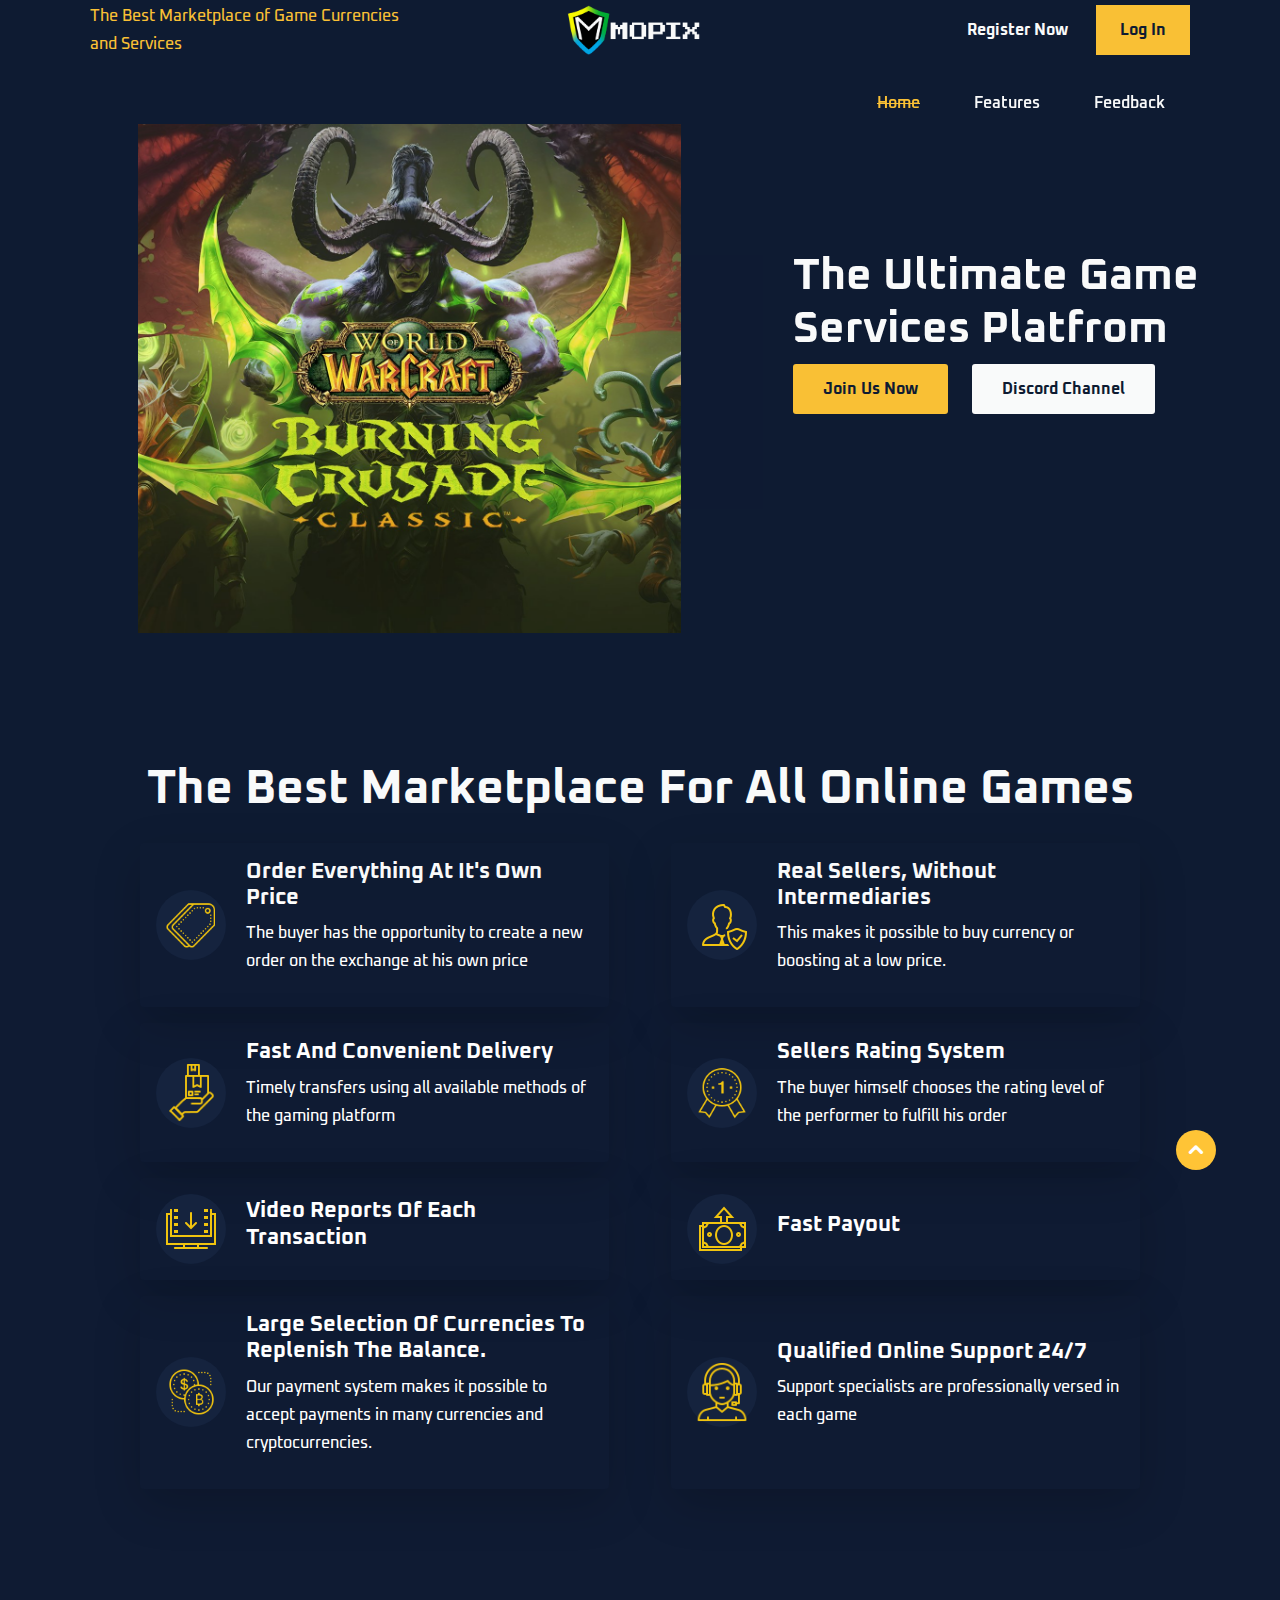
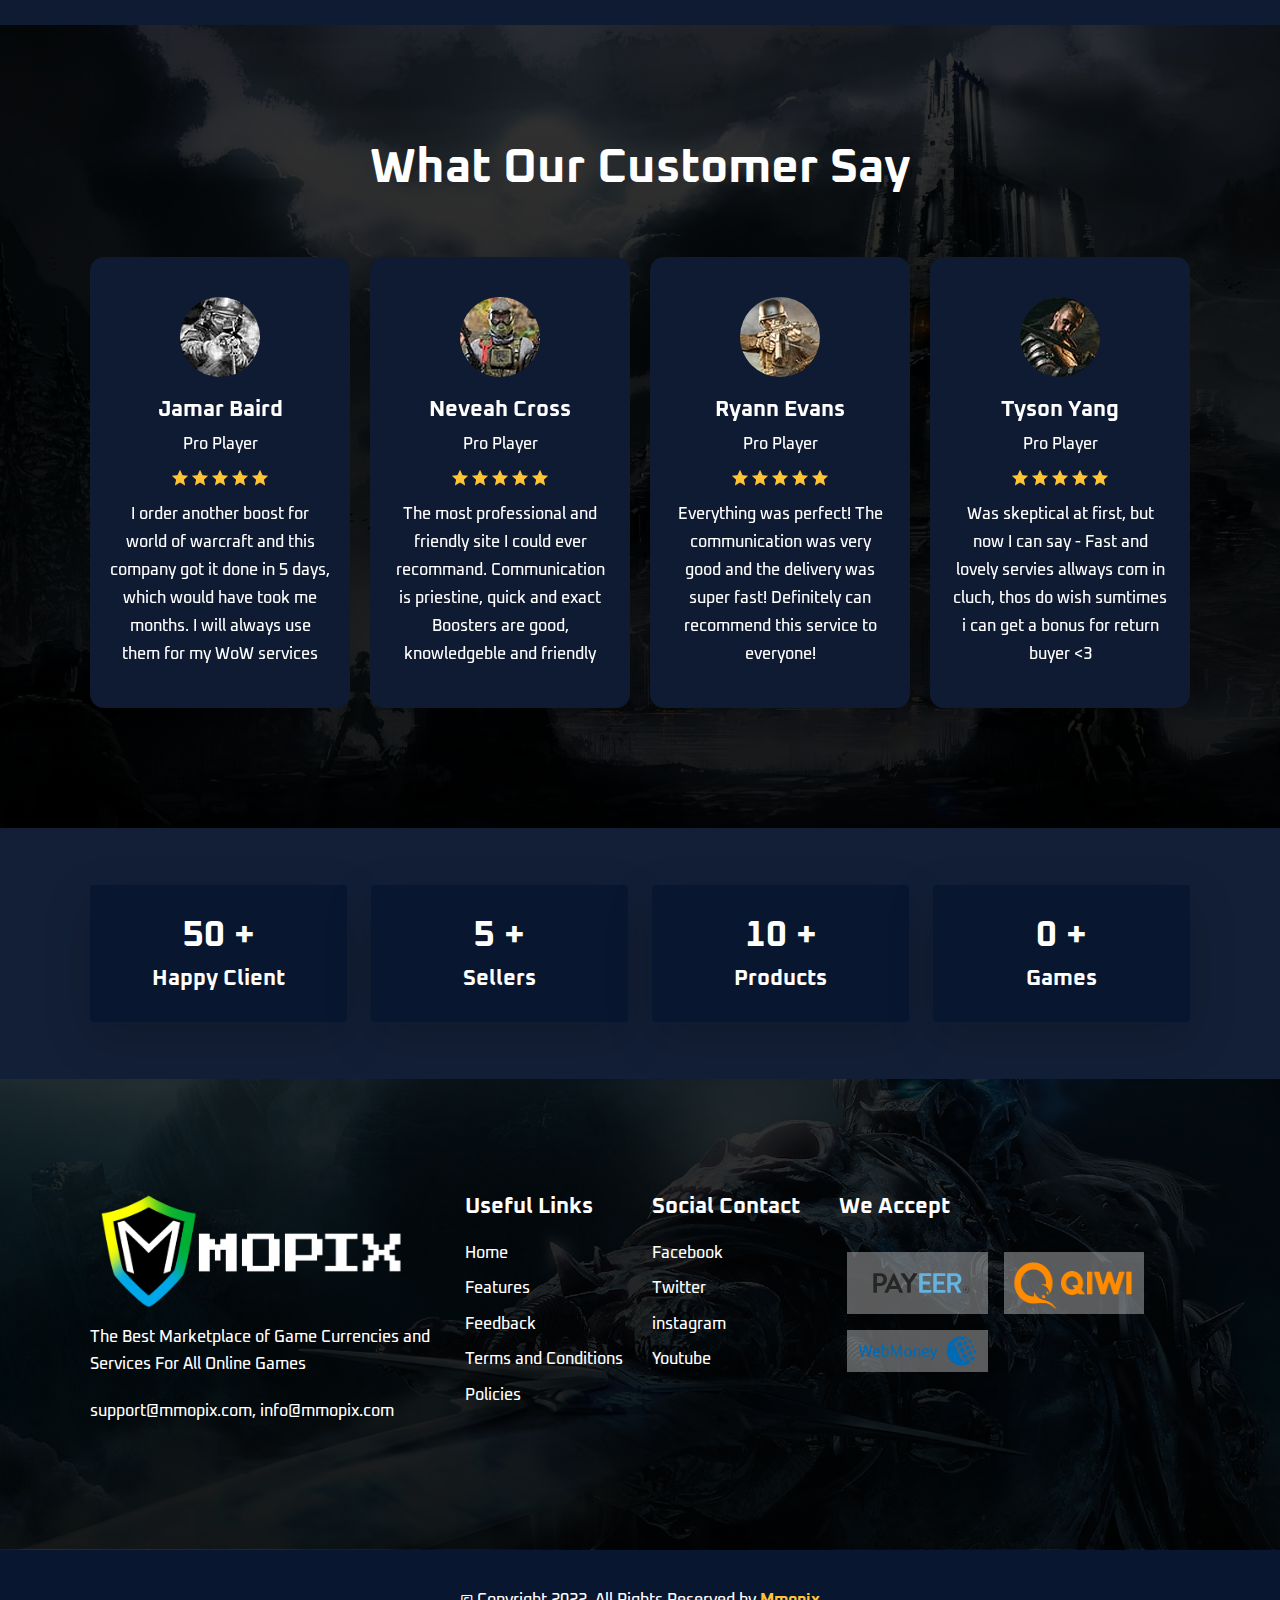
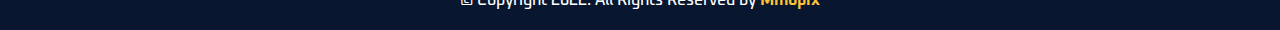
<file: index.html>
<!doctype html>
<html class="no-js" lang="en">

<head>
	<meta charset="utf-8">
	<title>Mmopix - Exchange of game currency and services</title>
	<meta name="viewport" content="width=device-width, initial-scale=1">

	<link rel="apple-touch-icon" sizes="180x180" href="apple-touch-icon.png">
	<link rel="icon" type="image/png" sizes="32x32" href="favicon-32x32.png">
	<link rel="icon" type="image/png" sizes="16x16" href="favicon-16x16.png">
	<!-- Place favicon.ico in the root directory -->

	<!-- All stylesheet and icons css  -->
	<link rel="stylesheet" href="assets/css/bootstrap.min.css">
	<link rel="stylesheet" href="assets/css/animate.css">
	<link rel="stylesheet" href="assets/css/icofont.min.css">
	<link rel="stylesheet" href="assets/css/swiper.min.css">
	<link rel="stylesheet" href="assets/css/lightcase.css">
	<link rel="stylesheet" href="assets/css/style.css">

</head>

<body>
	<!-- preloader start here -->
    <div class="preloader">
        <div class="preloader-inner">
            <div class="preloader-icon">
                <span></span>
                <span></span>
            </div>
        </div>
    </div>
    <div class="overlay"></div>
	<!-- preloader ending here -->

	<!-- scrollToTop start here -->
    <a href="/" class="scrollToTop"><i class="icofont-rounded-up"></i></a>
    <!-- scrollToTop ending here -->

    <!-- ================> header section start here <================== -->
    <header class="header header--positioned" id="navbar">
		<div class="header__top">
			<div class="container">
				<div class="header__top-area">
					<div class="header__top-left w-30">
						<p>The Best Marketplace of Game Currencies and Services</p>
					</div>
					<div class="w-40 d-flex align-items-center justify-content-center" style="height: 60px;">
						<a href="/" class="block"><img src="assets/images/logo/logo.png" style="height: 50px;" alt="logo"></a>
					</div>
					<div class="header__top-right text-end w-30">
						<a href="#" class="default-btn">Register Now</a>
						<a href="#" class="default-btn">Log in</a>
					</div>
				</div>
			</div>
		</div>
		<div class="header__bottom" id="home">
			<div class="container">
				<nav class="navbar navbar-expand-lg">
					<a class="navbar-brand" href="/"><img src="assets/images/logo/logo.png" style="height: 60px;" alt="logo"></a>
					<button class="navbar-toggler collapsed" type="button" data-bs-toggle="collapse"
						data-bs-target="#navbarNavAltMarkup" aria-controls="navbarNavAltMarkup" aria-expanded="false"
						aria-label="Toggle navigation">
						<span class="navbar-toggler--icon"></span>
					</button>
					<div class="collapse navbar-collapse justify-content-end" id="navbarNavAltMarkup">
						<div class="navbar-nav mainmenu">
							<ul>
								<li class="active"><a href="/">Home</a></li>
								<!-- <li><a href="#services">Services</a></li> -->
								<li><a href="#features">Features</a></li>
								<li><a href="#testimonials">Feedback</a></li>
								<!-- <li><a href="#contact">Contact</a></li> -->
							</ul>
						</div>
					</div>
				</nav>
			</div>
		</div>
    </header>
    <!-- ================> header section end here <================== -->


    <!-- ================> Banner section start here <================== -->
	<div class="banner__slider overflow-hidden">
		<div class="swiper-wrapper">
			<div class="swiper-slide">
				<div class="only-desktop">
					<div class="container">
						<div class="row flex-nowrap">
							<div class="col-md-7 d-flex justify-content-center align-items-center" style="padding-top: 60px;">
								<div class="bg_img h-80 w-80" style="background: url(assets/images/banner/bg.jpeg); background-size: cover !important;background-position: center !important;"></div>
							</div>
							<div class="col-md-5">
								<div class="banner">
									<div class="container">
										<div class="banner__content d-flex flex-column justify-content-center align-items-start">
											<h2>The Ultimate Game Services Platfrom</h2>
											<div class="btn-group">
												<a href="#" class="default-btn me-4">Join us Now</a>
												<a href="https://discord.gg/Kq4Xmc5Q" target="_blank" class="default-btn style-2">Discord channel</a>
											</div>
										</div>
									</div>
								</div>
							</div>
						</div>
					</div>
				</div>
				<div class="only-mobile">
					<div class="banner bg_img" style="background-image: url(assets/images/banner/bg.jpeg)">
						<div class="row">
							<div class="col-12 px-0">
								<div class="banner__content">
									<div class="btn-group">
										<a href="#" class="default-btn">Join us Now</a>
										<a href="https://discord.gg/Kq4Xmc5Q" target="_blank" class="default-btn style-2">Discord channel</a>
									</div>
								</div>
							</div>
						</div>
					</div>
				</div>
			</div>
			
			<div class="swiper-slide">
				<div class="only-desktop">
					<div class="container">
						<div class="row flex-nowrap">
							<div class="col-md-7 d-flex justify-content-center align-items-center" style="padding-top: 60px;">
								<div class="bg_img h-80 w-80" style="background: url(assets/images/banner/bg-2.jpg); background-size: cover !important;background-position: center !important;"></div>
							</div>
							<div class="col-md-5">
								<div class="banner">
									<div class="container">
										<div class="banner__content d-flex flex-column justify-content-center align-items-start">
											<h2>The Ultimate Game Services Platfrom</h2>
											<div class="btn-group">
												<a href="#" class="default-btn me-4">Join us Now</a>
												<a href="https://discord.gg/Kq4Xmc5Q" target="_blank" class="default-btn style-2">Discord channel</a>
											</div>
										</div>
									</div>
								</div>
							</div>
						</div>
					</div>
				</div>
				<div class="only-mobile">
					<div class="banner bg_img" style="background-image: url(assets/images/banner/bg-ff2.jpg)">
						<div class="row">
							<div class="col-sm-8 px-0">
								<div class="banner__content">
									<div class="btn-group">
										<a href="#" class="default-btn">Join us Now</a>
										<a href="https://discord.gg/Kq4Xmc5Q" target="_blank" class="default-btn style-2">Discord channel</a>
									</div>
								</div>
							</div>
						</div>
					</div>
				</div>
			</div>
			<div class="swiper-slide">
				<div class="only-desktop">
					<div class="container">
						<div class="row flex-nowrap">
							<div class="col-md-7 d-flex justify-content-center align-items-center" style="padding-top: 60px;">
								<div class="bg_img h-80 w-80" style="background: url(assets/images/banner/bg-ff2.jpg); background-size: cover !important;background-position: center !important;"></div>
							</div>
							<div class="col-md-5">
								<div class="banner">
									<div class="container">
										<div class="banner__content d-flex flex-column justify-content-center align-items-start">
											<h2>The Ultimate Game Services Platfrom</h2>
											<div class="btn-group">
												<a href="#" class="default-btn me-4">Join us Now</a>
												<a href="https://discord.gg/Kq4Xmc5Q" target="_blank" class="default-btn style-2">Discord channel</a>
											</div>
										</div>
									</div>
								</div>
							</div>
						</div>
					</div>
				</div>
				<div class="only-mobile">
					<div class="banner bg_img" style="background-image: url(assets/images/banner/bg-ff2.jpg)">
						<div class="container">
							<div class="row align-items-end justify-content-center">
								<div class="col-10">
									<div class="banner__content">
										<div class="btn-group">
											<a href="#" class="default-btn">Join us Now</a>
											<a href="https://discord.gg/Kq4Xmc5Q" target="_blank" class="default-btn style-2">Discord channel</a>
										</div>
									</div>
								</div>
							</div>
						</div>
					</div>
				</div>
			</div>
			<div class="swiper-slide">
				<div class="only-desktop">
					<div class="container">
						<div class="row flex-nowrap">
							<div class="col-md-7 d-flex justify-content-center align-items-center" style="padding-top: 60px;">
								<div class="bg_img h-80 w-80" style="background: url(assets/images/banner/bg-3.jpg); background-size: cover !important;background-position: center !important;"></div>
							</div>
							<div class="col-md-5">
								<div class="banner">
									<div class="container">
										<div class="banner__content d-flex flex-column justify-content-center align-items-start">
											<h2>The Ultimate Game Services Platfrom</h2>
											<div class="btn-group">
												<a href="#" class="default-btn me-4">Join us Now</a>
												<a href="https://discord.gg/Kq4Xmc5Q" target="_blank" class="default-btn style-2">Discord channel</a>
											</div>
										</div>
									</div>
								</div>
							</div>
						</div>
					</div>
				</div>
				<div class="only-mobile">
					<div class="banner bg_img" style="background-image: url(assets/images/banner/bg-3.jpg)">
						<div class="container">
							<div class="row align-items-end justify-content-center">
								<div class="col-10">
									<div class="banner__content">
										<div class="btn-group">
											<a href="#" class="default-btn">Join us Now</a>
											<a href="https://discord.gg/Kq4Xmc5Q" target="_blank" class="default-btn style-2">Discord channel</a>
										</div>
									</div>
								</div>
							</div>
						</div>
					</div>
				</div>
			</div>
			<div class="swiper-slide">
				<div class="only-desktop">
					<div class="container">
						<div class="row flex-nowrap">
							<div class="col-md-7 d-flex justify-content-center align-items-center" style="padding-top: 60px;">
								<div class="bg_img h-80 w-80" style="background: url(assets/images/banner/bg-4.jpg); background-size: cover !important;background-position: center !important;"></div>
							</div>
							<div class="col-md-5">
								<div class="banner">
									<div class="container">
										<div class="banner__content d-flex flex-column justify-content-center align-items-start">
											<h2>The Ultimate Game Services Platfrom</h2>
											<div class="btn-group">
												<a href="#" class="default-btn me-4">Join us Now</a>
												<a href="https://discord.gg/Kq4Xmc5Q" target="_blank" class="default-btn style-2">Discord channel</a>
											</div>
										</div>
									</div>
								</div>
							</div>
						</div>
					</div>
				</div>
				<div class="only-mobile">
					<div class="banner bg_img" style="background-image: url(assets/images/banner/bg-4.jpg)">
						<div class="container">
							<div class="row align-items-end justify-content-center">
								<div class="col-10">
									<div class="banner__content">
										<div class="btn-group">
											<a href="#" class="default-btn">Join us Now</a>
											<a href="https://discord.gg/Kq4Xmc5Q" target="_blank" class="default-btn style-2">Discord channel</a>
										</div>
									</div>
								</div>
							</div>
						</div>
					</div>
				</div>
			</div>
		</div>
	</div>
    <!-- ================> Banner section end here <================== -->

	<!-- ================> Feature section start here <================== -->
		<div id="features" class="feature padding-bottom overflow-hidden" style="padding-top: 4rem">
			<div class="container">
				<div class="row flex-row-reverse justify-content-center align-items-center g-5">
					<div class="col-lg-12 col-12">
						<div class="feature__content">
							<div class="feature__content-title text-center mb-4">
								<h2>The best  marketplace for all online games</h2>
							</div>
							<div class="feature__content-content row justify-content-evenly">
								<div class="col-lg-5 col-sm-12 d-flex align-items-center justify-content-between mb-3
											rounded shadow-lg p-3">
									<div class="feature__content-left">
										<img src="assets/images/icon/icon-price.png" alt="feature icon">
									</div>
									<div class="feature__content-right">
										<h5>Order everything at it's own price</h5>
										<p>The buyer has the opportunity to create a new order on the exchange at his own price</p>
									</div>
								</div>
								<div class="col-lg-5 col-sm-12 d-flex align-items-center justify-content-between mb-3
											rounded shadow-lg p-3">
									<div class="feature__content-left">
										<img src="assets/images/icon/icon-seller.png" alt="feature icon">
									</div>
									<div class="feature__content-right">
										<h5>Real sellers, without intermediaries</h5>
										<p>This makes it possible to buy currency or boosting at a low price.</p>
									</div>
								</div>
								<div class="col-lg-5 col-sm-12 d-flex align-items-center justify-content-between mb-3
											rounded shadow-lg p-3">
									<div class="feature__content-left">
										<img src="assets/images/icon/icon-delivery.png" alt="feature icon">
									</div>
									<div class="feature__content-right">
										<h5>Fast and convenient delivery</h5>
										<p>Timely transfers using all available methods of the gaming platform</p>
									</div>
								</div>
								<div class="col-lg-5 col-sm-12 d-flex align-items-center justify-content-between mb-3
											rounded shadow-lg p-3">
									<div class="feature__content-left">
										<img src="assets/images/icon/icon-rating.png" alt="feature icon">
									</div>
									<div class="feature__content-right">
										<h5>Sellers rating system</h5>
										<p>The buyer himself chooses the rating level of the performer to fulfill his order</p>
									</div>
								</div>
								<div class="col-lg-5 col-sm-12 d-flex align-items-center justify-content-between mb-3
											rounded shadow-lg p-3">
									<div class="feature__content-left">
										<img src="assets/images/icon/icon-report.png" alt="feature icon">
									</div>
									<div class="feature__content-right">
										<h5>Video reports of each transaction</h5>
									</div>
								</div>
								<div class="col-lg-5 col-sm-12 d-flex align-items-center justify-content-between mb-3
											rounded shadow-lg p-3">
									<div class="feature__content-left">
										<img src="assets/images/icon/icon-payout.png" alt="feature icon">
									</div>
									<div class="feature__content-right">
										<h5>Fast payout</h5>
									</div>
								</div>
								<div class="col-lg-5 col-sm-12 d-flex align-items-center justify-content-between mb-3
											rounded shadow-lg p-3">
									<div class="feature__content-left">
										<img src="assets/images/icon/icon-currencies-2.png" alt="feature icon">
									</div>
									<div class="feature__content-right">
										<h5>Large selection of currencies to replenish the balance.</h5>
										<p>Our payment system makes it possible to accept payments in many currencies and cryptocurrencies.</p>
									</div>
								</div>
								<div class="col-lg-5 col-sm-12 d-flex align-items-center justify-content-between mb-3
											rounded shadow-lg p-3">
									<div class="feature__content-left">
										<img src="assets/images/icon/icon-support.png" alt="feature icon">
									</div>
									<div class="feature__content-right">
										<h5>Qualified online support 24/7</h5>
										<p>Support specialists are professionally versed in each game</p>
									</div>
								</div>
							</div>
						</div>
					</div>
				</div>
			</div>
		</div>
	<!-- ================> Feature section end here <================== -->
  
    <!-- ================> Testimonial section start here <================== -->
	<div id="testimonials" class="testimonial padding-top padding-bottom bg_img" 
	style="background: linear-gradient(rgba(0,0,0,0.8),rgba(0,0,0,0.9)), url(assets/images/bg-img/testimonials.jpg);">
		<div class="container">
			<div class="section__header text-center">
				<h2>What Our Customer Say</h2>
			</div>
			<div class="section__wrapper">
				<div class="testimonial__slider overflow-hidden">
					<div class="swiper-wrapper">
						<div class="swiper-slide">
							<div class="testimonial__item">
								<div class="testimonial__inner">
									<div class="testimonial__thumb">
										<img src="assets/images/testimonial/01.jpg" alt="testimonial thumb">
									</div>
									<div class="testimonial__content">
										<h5>Jamar Baird</h5>
										<span>Pro Player</span>
										<div class="rating">
											<i class="icofont-ui-rating"></i>
											<i class="icofont-ui-rating"></i>
											<i class="icofont-ui-rating"></i>
											<i class="icofont-ui-rating"></i>
											<i class="icofont-ui-rating"></i>
										</div>
										<p>I order another boost for world of warcraft and this company got it done in 5 days, which would have took me months. I will always use them for my WoW services</p>
									</div>
								</div>
							</div>
						</div>
						<div class="swiper-slide">
							<div class="testimonial__item">
								<div class="testimonial__inner">
									<div class="testimonial__thumb">
										<img src="assets/images/testimonial/02.jpg" alt="testimonial thumb">
									</div>
									<div class="testimonial__content">
										<h5>Neveah Cross</h5>
										<span>Pro Player</span>
										<div class="rating">
											<i class="icofont-ui-rating"></i>
											<i class="icofont-ui-rating"></i>
											<i class="icofont-ui-rating"></i>
											<i class="icofont-ui-rating"></i>
											<i class="icofont-ui-rating"></i>
										</div>
										<p>The most professional and friendly site I could ever recommand. Communication is priestine, quick and exact Boosters are good, knowledgeble and friendly</p>
									</div>
								</div>
							</div>
						</div>
						<div class="swiper-slide">
							<div class="testimonial__item">
								<div class="testimonial__inner">
									<div class="testimonial__thumb">
										<img src="assets/images/testimonial/03.jpg" alt="testimonial thumb">
									</div>
									<div class="testimonial__content">
										<h5>Ryann Evans</h5>
										<span>Pro Player</span>
										<div class="rating">
											<i class="icofont-ui-rating"></i>
											<i class="icofont-ui-rating"></i>
											<i class="icofont-ui-rating"></i>
											<i class="icofont-ui-rating"></i>
											<i class="icofont-ui-rating"></i>
										</div>
										<p>Everything was perfect! The communication was very good and the delivery was super fast! Definitely can recommend this service to everyone!</p>
									</div>
								</div>
							</div>
						</div>
						<div class="swiper-slide">
							<div class="testimonial__item">
								<div class="testimonial__inner">
									<div class="testimonial__thumb">
										<img src="assets/images/testimonial/04.jpg" alt="testimonial thumb">
									</div>
									<div class="testimonial__content">
										<h5>Tyson Yang</h5>
										<span>Pro Player</span>
										<div class="rating">
											<i class="icofont-ui-rating"></i>
											<i class="icofont-ui-rating"></i>
											<i class="icofont-ui-rating"></i>
											<i class="icofont-ui-rating"></i>
											<i class="icofont-ui-rating"></i>
										</div>
										<p>Was skeptical at first, but now I can say - Fast and lovely servies allways com in cluch, thos do wish sumtimes i can get a bonus for return buyer <3</p>
									</div>
								</div>
							</div>
						</div>
					</div>
				</div>
			</div>
		</div>
	</div>
    <!-- ================> Testimonial section end here <================== -->

	
    <!-- ================> CounterUP section start here <================== -->
	<div class="counterup bg_img" style="background: rgba(255,255,255, .02);"> <!-- style="background-image: url(assets/images/bg-img/06.jpg);" -->
		<div class="container">
			<div class="section__wrapper">
				<div class="row g-4 justify-content-center row-cols-lg-4 row-cols-sm-2 row-cols-1">
					<div class="col">
						<div class="counterup__item shadow-lg">
							<div class="counterup__inner">
								<div class="counterup__content">
									<h2><span class="counter" data-to="600" data-speed="1500">50</span> <span>+</span></h2>
									<h5>Happy Client</h5>
								</div>
							</div>
						</div>
					</div>
					<div class="col">
						<div class="counterup__item shadow-lg">
							<div class="counterup__inner">
								<div class="counterup__content">
									<h2><span class="counter" data-to="50" data-speed="50">5</span> <span>+</span></h2>
									<h5>Sellers</h5>
								</div>
							</div>
						</div>
					</div>
					<div class="col">
						<div class="counterup__item shadow-lg">
							<div class="counterup__inner">
								<div class="counterup__content">
									<h2><span class="counter" data-to="100" data-speed="1500">10</span> <span>+</span></h2>
									<h5>Products</h5>
								</div>
							</div>
						</div>
					</div>
					<div class="col">
						<div class="counterup__item shadow-lg">
							<div class="counterup__inner">
								<div class="counterup__content">
									<h2><span class="counter" data-to="6" data-speed="1500">0</span> <span>+</span></h2>
									<h5>Games</h5>
								</div>
							</div>
						</div>
					</div>
				</div>
			</div>
		</div>
	</div>
    <!-- ================> CounterUP section end here <================== -->

	<!-- ================> footer section start here <================== -->
    <footer class="footer">
		<div class="footer__top padding-top padding-bottom bg_img" 
		style="background: linear-gradient(rgba(0,0,0,0.8),rgba(0,0,0,0.9)), url(assets/images/bg-img/footer.jpg);">
			<div class="container">
				<div class="row g-4">
					<div class="col-lg-4 col-md-8 col-12">
						<div class="footer__about">
							<div class="footer__about-thumb mb-3">
								<img src="assets/images/logo/logo.png" alt="footer logo">
							</div>
							<div class="footer__about-desc">
								<p>The Best Marketplace of Game Currencies and Services For All Online Games</p>
								<ul>
									<li class="inline-block">
										<a href="#">support@mmopix.com, </a> <a href="#">info@mmopix.com</a>
									</li>
								</ul>
							</div>
						</div>
					</div>
					<div class="col-lg-2 col-md-4 col-12">
						<div class="footer__about">
							<div class="footer__about-title">
								<h5>Useful Links</h5>
							</div>
							<div class="footer__about-desc">
								<ul>
									<li><a href="/">Home</a></li>
									<li><a href="#features">Features</a></li>
									<li><a href="#testimonials">Feedback</a></li>
									<li><a href="/terms.html">Terms and Conditions</a></li>
									<li><a href="/policy.html">Policies</a></li>
								</ul>
							</div>
						</div>
					</div>
					<div class="col-lg-2 col-md-4 col-12">
						<div class="footer__about">
							<div class="footer__about-title">
								<h5>Social contact</h5>
							</div>
							<div class="footer__about-desc">
								<ul>
									<li><a href="#">Facebook</a></li>
									<li><a href="#">Twitter</a></li>
									<li><a href="#">instagram</a></li>
									<li><a href="#">Youtube</a></li>
								</ul>
							</div>
						</div>
					</div>
					<div class="col-lg-4 col-md-8 col-12">
						<div class="footer__about">
							<div class="footer__about-title">
								<h5>We Accept</h5>
							</div>
							<div class="footer__about-gallery d-flex flex-wrap">
								<img src="assets/images/footer/payeer.svg" alt="Mmopix payments" class="inline-block w-40 mt-3 mx-2" style="background: rgba(255,255,255, .35);">
								<img src="assets/images/footer/qiwi.png" alt="Mmopix payments" class="inline-block w-40 mt-3 mx-2" style="background: rgba(255,255,255, .35);">
								<img src="assets/images/footer/webmoney.png" alt="Mmopix payments" class="inline-block w-40 mt-3 mx-2" style="background: rgba(255,255,255, .35);">
							</div>
						</div>
					</div>
				</div>
			</div>
		</div>
		<div class="footer__bottom">
			<div class="container">
				<div class="section__wrapper text-center">
					<p>&copy; Copyright 2022. All Rights Reserved by <a href="#">Mmopix</a></p>
				</div>
			</div>
		</div>
    </footer>
    <!-- ================> footer section end here <================== -->





	<!-- All Needed JS -->
	<script src="assets/js/vendor/jquery-3.6.0.min.js"></script>
	<script src="assets/js/vendor/modernizr-3.11.2.min.js"></script>
	<script src="assets/js/isotope.pkgd.min.js"></script>
	<script src="assets/js/swiper.min.js"></script>
	<script src="assets/js/lightcase.js"></script>
	<script src="assets/js/counterup.js"></script>
	<script src="assets/js/waypoints.min.js"></script>
	<script src="assets/js/vendor/bootstrap.bundle.min.js"></script>
	<script src="assets/js/plugins.js"></script>
	<script src="assets/js/main.js"></script>

</body>
</html>
</file>
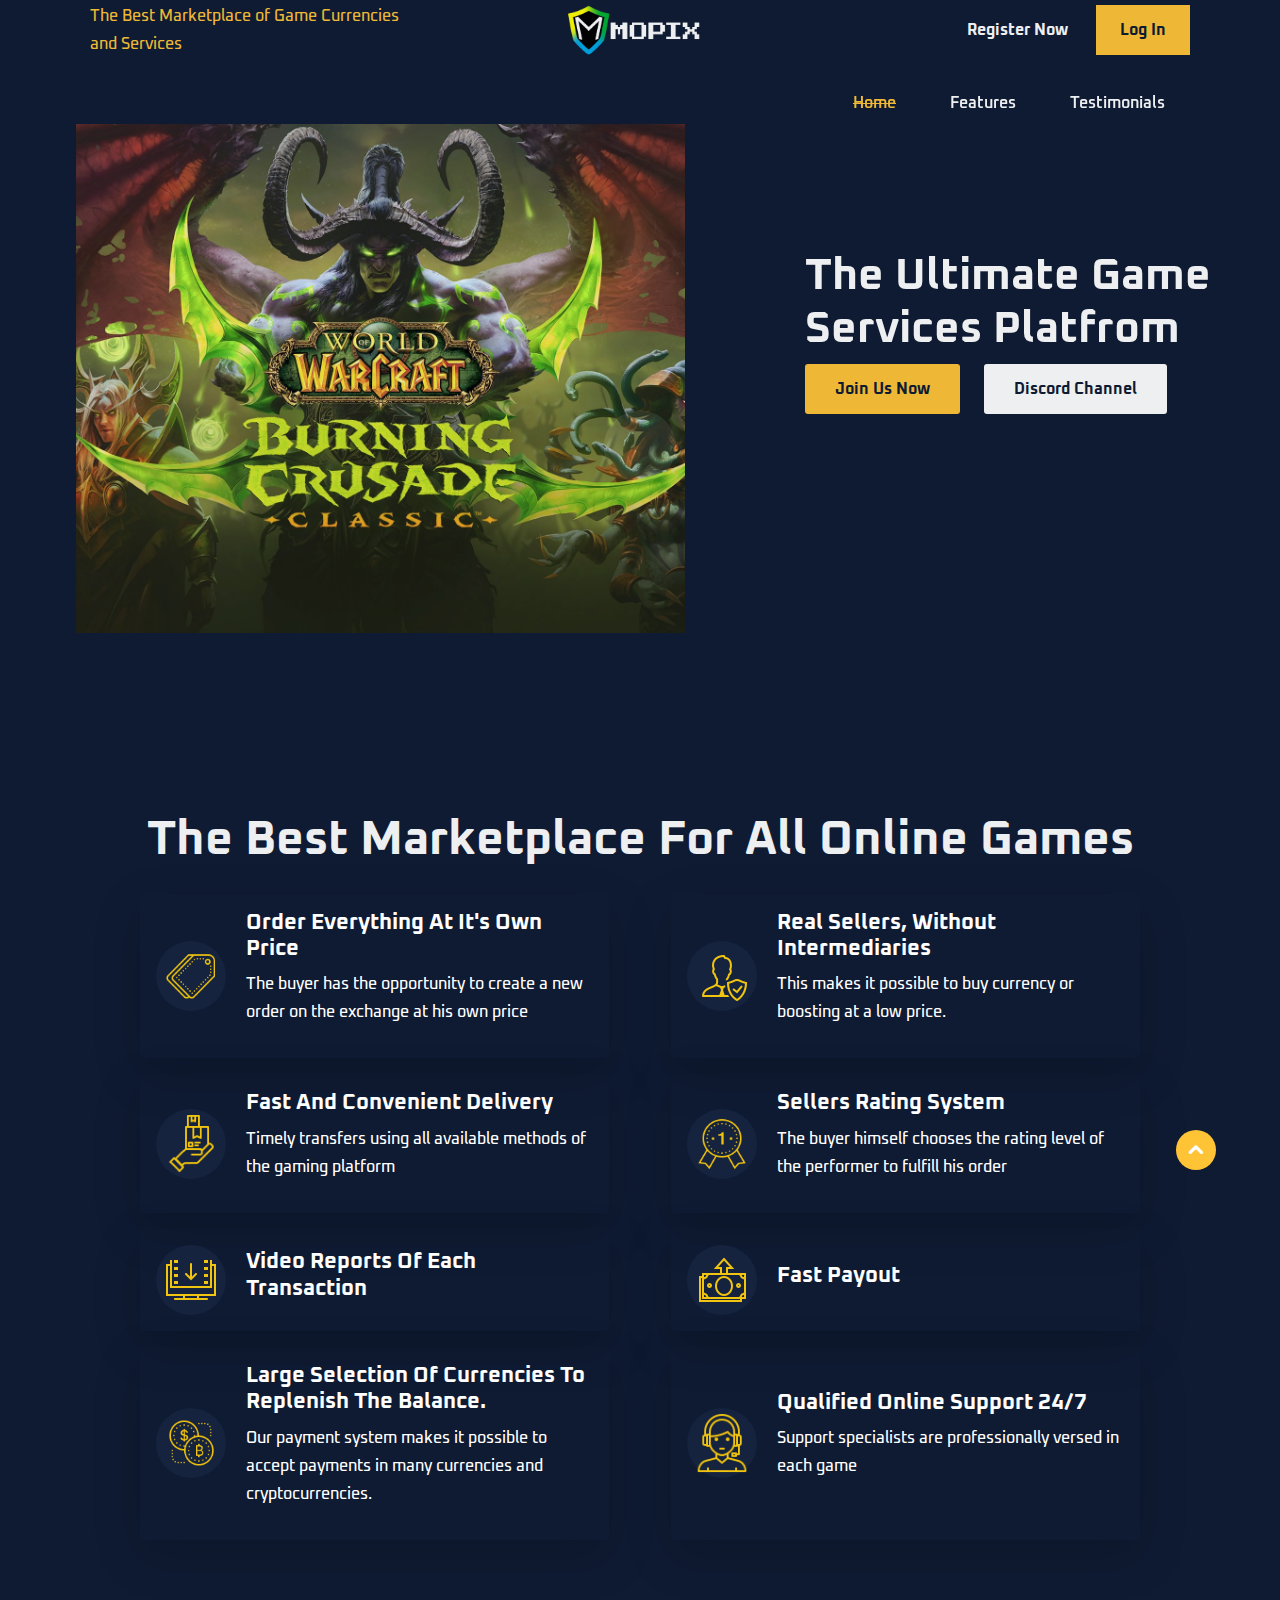
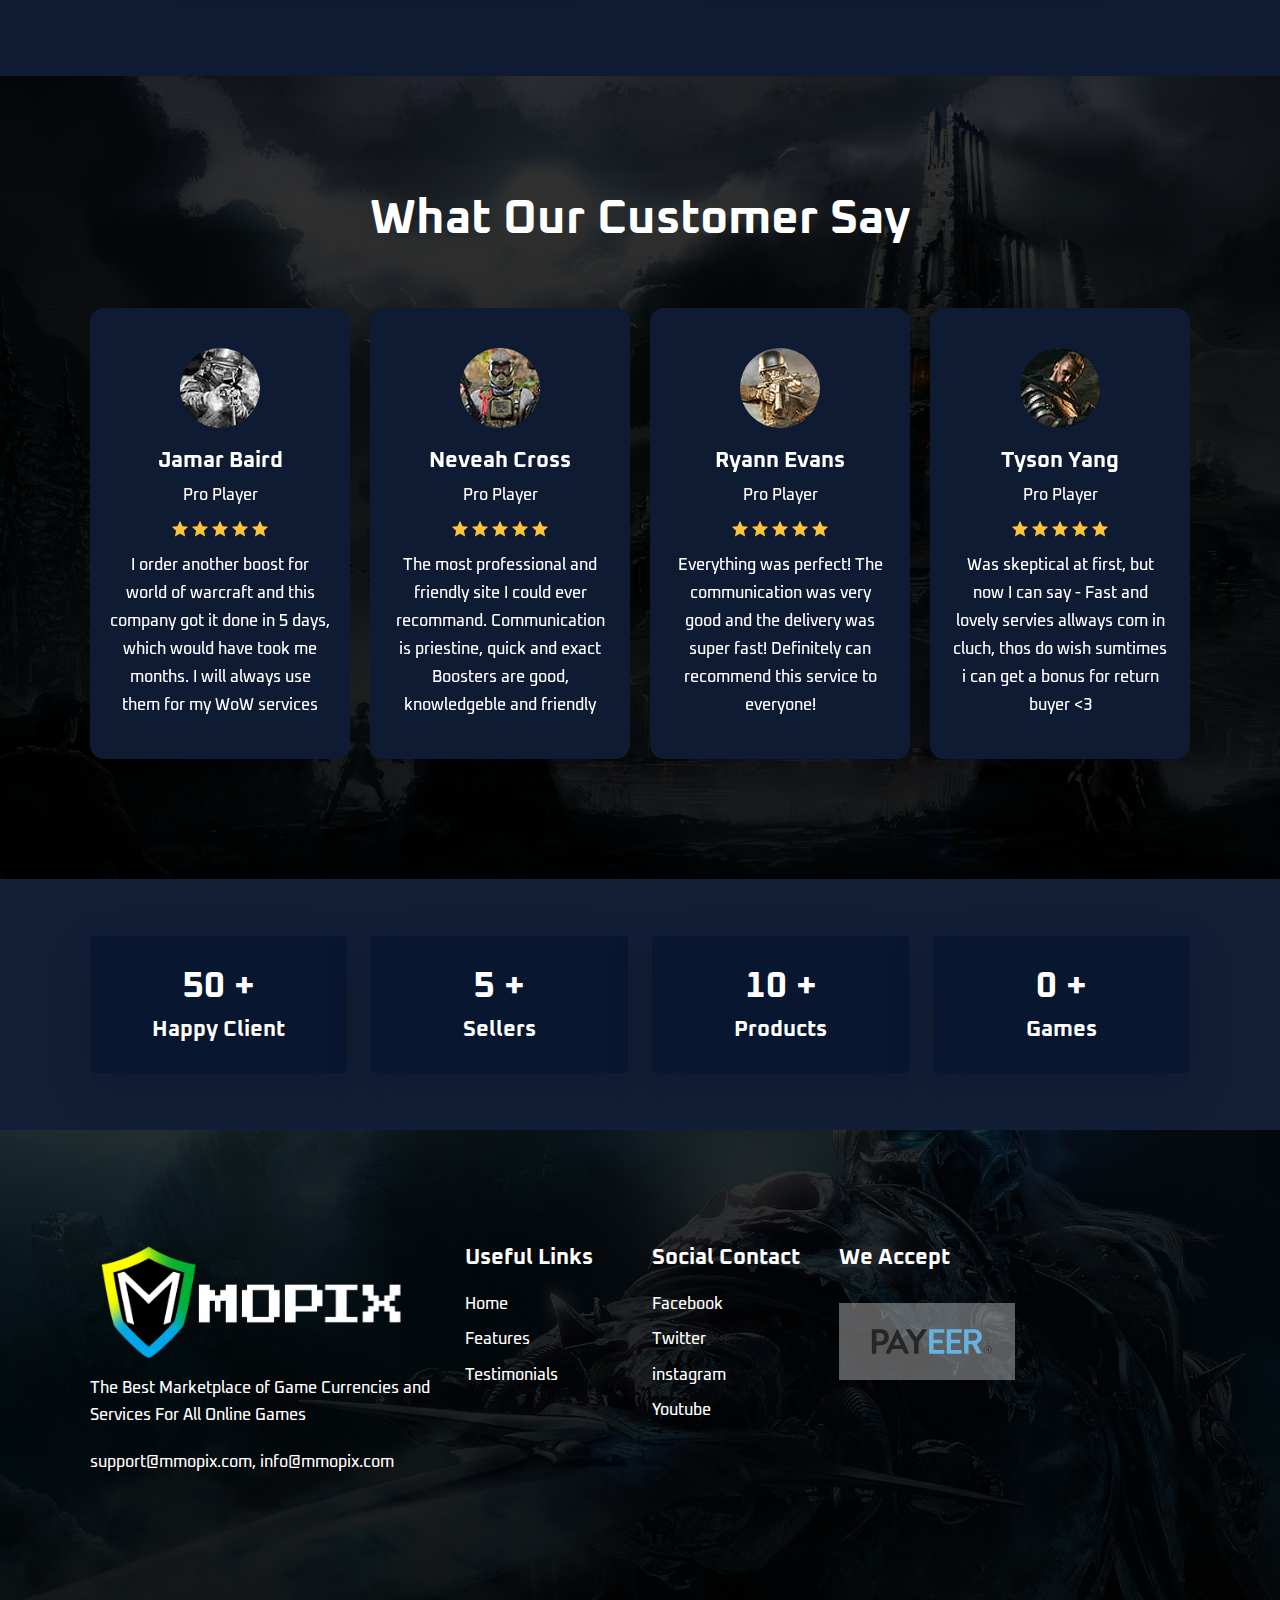
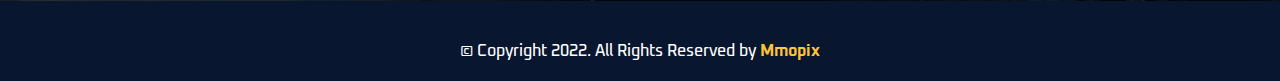
<file: full-slider.html>
<!doctype html>
<html class="no-js" lang="en">

<head>
	<meta charset="utf-8">
	<title>Mmopix - Exchange of game currency and services</title>
	<meta name="viewport" content="width=device-width, initial-scale=1">

	<!-- site favicon -->
	<link rel="icon" type="image/png" href="assets/images/favicon.png">
	<!-- Place favicon.ico in the root directory -->

	<!-- All stylesheet and icons css  -->
	<link rel="stylesheet" href="assets/css/bootstrap.min.css">
	<link rel="stylesheet" href="assets/css/animate.css">
	<link rel="stylesheet" href="assets/css/icofont.min.css">
	<link rel="stylesheet" href="assets/css/swiper.min.css">
	<link rel="stylesheet" href="assets/css/lightcase.css">
	<link rel="stylesheet" href="assets/css/style.css">

</head>

<body>
	<!-- preloader start here -->
    <div class="preloader">
        <div class="preloader-inner">
            <div class="preloader-icon">
                <span></span>
                <span></span>
            </div>
        </div>
    </div>
    <div class="overlay"></div>
	<!-- preloader ending here -->

	<!-- scrollToTop start here -->
    <a href="/" class="scrollToTop"><i class="icofont-rounded-up"></i></a>
    <!-- scrollToTop ending here -->

    <!-- ================> header section start here <================== -->
    <header class="header header--positioned" id="navbar">
		<div class="header__top">
			<div class="container">
				<div class="header__top-area">
					<div class="header__top-left w-30">
						<p>The Best Marketplace of Game Currencies and Services</p>
					</div>
					<div class="w-40 d-flex align-items-center justify-content-center" style="height: 60px;">
						<a href="/" class="block"><img src="assets/images/logo/logo.png" style="height: 50px;" alt="logo"></a>
					</div>
					<div class="header__top-right text-end w-30">
						<a href="#" class="default-btn">Register Now</a>
						<a href="#" class="default-btn">Log in</a>
					</div>
				</div>
			</div>
		</div>
		<div class="header__bottom" id="home">
			<div class="container">
				<nav class="navbar navbar-expand-lg">
					<a class="navbar-brand" href="/"><img src="assets/images/logo/logo.png" style="height: 60px;" alt="logo"></a>
					<button class="navbar-toggler collapsed" type="button" data-bs-toggle="collapse"
						data-bs-target="#navbarNavAltMarkup" aria-controls="navbarNavAltMarkup" aria-expanded="false"
						aria-label="Toggle navigation">
						<span class="navbar-toggler--icon"></span>
					</button>
					<div class="collapse navbar-collapse justify-content-end" id="navbarNavAltMarkup">
						<div class="navbar-nav mainmenu">
							<ul>
								<li class="active"><a href="/">Home</a></li>
								<!-- <li><a href="#services">Services</a></li> -->
								<li><a href="#features">Features</a></li>
								<li><a href="#testimonials">Testimonials</a></li>
								<!-- <li><a href="#contact">Contact</a></li> -->
							</ul>
						</div>
					</div>
				</nav>
			</div>
		</div>
    </header>
    <!-- ================> header section end here <================== -->


    <!-- ================> Banner section start here <================== -->
	<div class="banner__slider overflow-hidden">
		<div class="swiper-wrapper">
			<!-- <div class="d-lg-none d-sm-block swiper-slide ">
				<div class="banner bg_img" style="background-image: url(assets/images/banner/bg.jpeg)">
					<div class="container">
						<div class="row">
							<div class="col-xl-6 col-lg-8 col-12">
								<div class="banner__content">
									<h2>The Ultimate Game Services Platfrom</h2>
									<div class="btn-group">
										<a href="#" class="default-btn me-4">Join us Now</a>
										<a href="https://discord.gg/Kq4Xmc5Q" target="_blank" class="default-btn style-2">Discord channel</a>
									</div>
								</div>
							</div>
						</div>
					</div>
				</div>
			</div> -->
			<div class="swiper-slide">
				<div class="only-desktop">
					<div class="row flex-nowrap">
						<div class="col-md-7 d-flex justify-content-center align-items-center" style="padding-top: 60px;">
							<div class="bg_img h-80 w-80" style="background: url(assets/images/banner/bg.jpeg); background-size: cover !important;background-position: center !important;"></div>
						</div>
						<div class="col-md-5">
							<div class="banner">
								<div class="container">
									<div class="banner__content d-flex flex-column justify-content-center align-items-start">
										<h2>The Ultimate Game Services Platfrom</h2>
										<div class="btn-group">
											<a href="#" class="default-btn me-4">Join us Now</a>
											<a href="https://discord.gg/Kq4Xmc5Q" target="_blank" class="default-btn style-2">Discord channel</a>
										</div>
									</div>
								</div>
							</div>
						</div>
					</div>
				</div>
				<div class="only-mobile">
					<div class="banner bg_img" style="background-image: url(assets/images/banner/bg.jpeg)">
						<div class="container">
							<div class="row align-items-end justify-content-center">
								<div class="col-10">
									<div class="banner__content">
										<div class="btn-group">
											<a href="#" class="default-btn me-4">Join us Now</a>
											<a href="https://discord.gg/Kq4Xmc5Q" target="_blank" class="default-btn style-2">Discord channel</a>
										</div>
									</div>
								</div>
							</div>
						</div>
					</div>
				</div>
			</div>

			<div class="swiper-slide">
				<div class="banner bg_img" style="background-image: url(assets/images/banner/bg-2.jpg)">
					<div class="container">
						<div class="row">
							<div class="col-xl-6 col-lg-8 col-12">
								<div class="banner__content">
									<h2>The Ultimate Game Services Platfrom</h2>
									<div class="btn-group">
										<a href="#" class="default-btn me-4">Join us Now</a>
										<a href="https://discord.gg/Kq4Xmc5Q" target="_blank" class="default-btn style-2">Discord channel</a>
									</div>
								</div>
							</div>
						</div>
					</div>
				</div>
			</div>
			<div class="swiper-slide">
				<div class="banner bg_img" style="background-image: url(assets/images/banner/bg-ff2.jpg)">
					<div class="container">
						<div class="row flex-row-reverse">
							<div class="col-xl-6 col-lg-8 col-12">
								<div class="banner__content">
									<h2>The Ultimate Game Services Platfrom</h2>
									<div class="btn-group">
										<a href="#" class="default-btn me-4">Join us Now</a>
										<a href="https://discord.gg/Kq4Xmc5Q" target="_blank" class="default-btn style-2">Discord channel</a>
									</div>
								</div>
							</div>
						</div>
					</div>
				</div>
			</div>
			<div class="swiper-slide">
				<div class="banner bg_img" style="background-image: url(assets/images/banner/bg-3.jpg)">
					<div class="container">
						<div class="row">
							<div class="col-xl-6 col-lg-8 col-12">
								<div class="banner__content">
									<h2>The Ultimate Game Services Platfrom</h2>
									<div class="btn-group">
										<a href="#" class="default-btn me-4">Join us Now</a>
										<a href="https://discord.gg/Kq4Xmc5Q" target="_blank" class="default-btn style-2">Discord channel</a>
									</div>
								</div>
							</div>
						</div>
					</div>
				</div>
			</div>
			<div class="swiper-slide">
				<div class="banner bg_img" style="background-image: url(assets/images/banner/bg-4.jpg)">
					<div class="container">
						<div class="row flex-row-reverse">
							<div class="col-xl-6 col-lg-8 col-12">
								<div class="banner__content">
									<h2>The Ultimate Game Services Platfrom</h2>
									<div class="btn-group">
										<a href="#" class="default-btn me-4">Join us Now</a>
										<a href="https://discord.gg/Kq4Xmc5Q" target="_blank" class="default-btn style-2">Discord channel</a>
									</div>
								</div>
							</div>
						</div>
					</div>
				</div>
			</div>
		</div>
	</div>
    <!-- ================> Banner section end here <================== -->

	<!-- ================> Feature section start here <================== -->
		<div id="features" class="feature padding-bottom padding-top overflow-hidden">
			<div class="container">
				<div class="row flex-row-reverse justify-content-center align-items-center g-5">
					<!-- <div class="col-lg-4 col-12">
						<div class="feature__thumb">
							<img src="assets/images/feature/02.jpg" alt="feature thumb" class="w-100">
						</div>
					</div> -->
					<div class="col-lg-12 col-12">
						<div class="feature__content">
							<div class="feature__content-title text-center mb-4">
								<h2>The best  marketplace for all online games</h2>
							</div>
							<div class="feature__content-content row justify-content-evenly">
								<div class="col-lg-5 col-sm-12 d-flex align-items-center justify-content-between mb-3
											rounded shadow-lg p-3">
									<div class="feature__content-left">
										<img src="assets/images/icon/icon-price.png" alt="feature icon">
									</div>
									<div class="feature__content-right">
										<h5>Order everything at it's own price</h5>
										<p>The buyer has the opportunity to create a new order on the exchange at his own price</p>
									</div>
								</div>
								<div class="col-lg-5 col-sm-12 d-flex align-items-center justify-content-between mb-3
											rounded shadow-lg p-3">
									<div class="feature__content-left">
										<img src="assets/images/icon/icon-seller.png" alt="feature icon">
									</div>
									<div class="feature__content-right">
										<h5>Real sellers, without intermediaries</h5>
										<p>This makes it possible to buy currency or boosting at a low price.</p>
									</div>
								</div>
								<div class="col-lg-5 col-sm-12 d-flex align-items-center justify-content-between mb-3
											rounded shadow-lg p-3">
									<div class="feature__content-left">
										<img src="assets/images/icon/icon-delivery.png" alt="feature icon">
									</div>
									<div class="feature__content-right">
										<h5>Fast and convenient delivery</h5>
										<p>Timely transfers using all available methods of the gaming platform</p>
									</div>
								</div>
								<div class="col-lg-5 col-sm-12 d-flex align-items-center justify-content-between mb-3
											rounded shadow-lg p-3">
									<div class="feature__content-left">
										<img src="assets/images/icon/icon-rating.png" alt="feature icon">
									</div>
									<div class="feature__content-right">
										<h5>Sellers rating system</h5>
										<p>The buyer himself chooses the rating level of the performer to fulfill his order</p>
									</div>
								</div>
								<div class="col-lg-5 col-sm-12 d-flex align-items-center justify-content-between mb-3
											rounded shadow-lg p-3">
									<div class="feature__content-left">
										<img src="assets/images/icon/icon-report.png" alt="feature icon">
									</div>
									<div class="feature__content-right">
										<h5>Video reports of each transaction</h5>
									</div>
								</div>
								<div class="col-lg-5 col-sm-12 d-flex align-items-center justify-content-between mb-3
											rounded shadow-lg p-3">
									<div class="feature__content-left">
										<img src="assets/images/icon/icon-payout.png" alt="feature icon">
									</div>
									<div class="feature__content-right">
										<h5>Fast payout</h5>
									</div>
								</div>
								<div class="col-lg-5 col-sm-12 d-flex align-items-center justify-content-between mb-3
											rounded shadow-lg p-3">
									<div class="feature__content-left">
										<img src="assets/images/icon/icon-currencies-2.png" alt="feature icon">
									</div>
									<div class="feature__content-right">
										<h5>Large selection of currencies to replenish the balance.</h5>
										<p>Our payment system makes it possible to accept payments in many currencies and cryptocurrencies.</p>
									</div>
								</div>
								<div class="col-lg-5 col-sm-12 d-flex align-items-center justify-content-between mb-3
											rounded shadow-lg p-3">
									<div class="feature__content-left">
										<img src="assets/images/icon/icon-support.png" alt="feature icon">
									</div>
									<div class="feature__content-right">
										<h5>Qualified online support 24/7</h5>
										<p>Support specialists are professionally versed in each game</p>
									</div>
								</div>
							</div>
						</div>
					</div>
				</div>
			</div>
		</div>
	<!-- ================> Feature section end here <================== -->
  
    <!-- ================> Testimonial section start here <================== -->
	<div id="testimonials" class="testimonial padding-top padding-bottom bg_img" 
	style="background: linear-gradient(rgba(0,0,0,0.8),rgba(0,0,0,0.9)), url(assets/images/bg-img/testimonials.jpg);">
		<div class="container">
			<div class="section__header text-center">
				<h2>What Our Customer Say</h2>
			</div>
			<div class="section__wrapper">
				<div class="testimonial__slider overflow-hidden">
					<div class="swiper-wrapper">
						<div class="swiper-slide">
							<div class="testimonial__item">
								<div class="testimonial__inner">
									<div class="testimonial__thumb">
										<img src="assets/images/testimonial/01.jpg" alt="testimonial thumb">
									</div>
									<div class="testimonial__content">
										<h5>Jamar Baird</h5>
										<span>Pro Player</span>
										<div class="rating">
											<i class="icofont-ui-rating"></i>
											<i class="icofont-ui-rating"></i>
											<i class="icofont-ui-rating"></i>
											<i class="icofont-ui-rating"></i>
											<i class="icofont-ui-rating"></i>
										</div>
										<p>I order another boost for world of warcraft and this company got it done in 5 days, which would have took me months. I will always use them for my WoW services</p>
									</div>
								</div>
							</div>
						</div>
						<div class="swiper-slide">
							<div class="testimonial__item">
								<div class="testimonial__inner">
									<div class="testimonial__thumb">
										<img src="assets/images/testimonial/02.jpg" alt="testimonial thumb">
									</div>
									<div class="testimonial__content">
										<h5>Neveah Cross</h5>
										<span>Pro Player</span>
										<div class="rating">
											<i class="icofont-ui-rating"></i>
											<i class="icofont-ui-rating"></i>
											<i class="icofont-ui-rating"></i>
											<i class="icofont-ui-rating"></i>
											<i class="icofont-ui-rating"></i>
										</div>
										<p>The most professional and friendly site I could ever recommand. Communication is priestine, quick and exact Boosters are good, knowledgeble and friendly</p>
									</div>
								</div>
							</div>
						</div>
						<div class="swiper-slide">
							<div class="testimonial__item">
								<div class="testimonial__inner">
									<div class="testimonial__thumb">
										<img src="assets/images/testimonial/03.jpg" alt="testimonial thumb">
									</div>
									<div class="testimonial__content">
										<h5>Ryann Evans</h5>
										<span>Pro Player</span>
										<div class="rating">
											<i class="icofont-ui-rating"></i>
											<i class="icofont-ui-rating"></i>
											<i class="icofont-ui-rating"></i>
											<i class="icofont-ui-rating"></i>
											<i class="icofont-ui-rating"></i>
										</div>
										<p>Everything was perfect! The communication was very good and the delivery was super fast! Definitely can recommend this service to everyone!</p>
									</div>
								</div>
							</div>
						</div>
						<div class="swiper-slide">
							<div class="testimonial__item">
								<div class="testimonial__inner">
									<div class="testimonial__thumb">
										<img src="assets/images/testimonial/04.jpg" alt="testimonial thumb">
									</div>
									<div class="testimonial__content">
										<h5>Tyson Yang</h5>
										<span>Pro Player</span>
										<div class="rating">
											<i class="icofont-ui-rating"></i>
											<i class="icofont-ui-rating"></i>
											<i class="icofont-ui-rating"></i>
											<i class="icofont-ui-rating"></i>
											<i class="icofont-ui-rating"></i>
										</div>
										<p>Was skeptical at first, but now I can say - Fast and lovely servies allways com in cluch, thos do wish sumtimes i can get a bonus for return buyer <3</p>
									</div>
								</div>
							</div>
						</div>
					</div>
				</div>
			</div>
		</div>
	</div>
    <!-- ================> Testimonial section end here <================== -->

	
    <!-- ================> CounterUP section start here <================== -->
	<div class="counterup bg_img" style="background: rgba(255,255,255, .02);"> <!-- style="background-image: url(assets/images/bg-img/06.jpg);" -->
		<div class="container">
			<div class="section__wrapper">
				<div class="row g-4 justify-content-center row-cols-lg-4 row-cols-sm-2 row-cols-1">
					<div class="col">
						<div class="counterup__item shadow-lg">
							<div class="counterup__inner">
								<div class="counterup__content">
									<h2><span class="counter" data-to="600" data-speed="1500">50</span> <span>+</span></h2>
									<h5>Happy Client</h5>
								</div>
							</div>
						</div>
					</div>
					<div class="col">
						<div class="counterup__item shadow-lg">
							<div class="counterup__inner">
								<div class="counterup__content">
									<h2><span class="counter" data-to="50" data-speed="50">5</span> <span>+</span></h2>
									<h5>Sellers</h5>
								</div>
							</div>
						</div>
					</div>
					<div class="col">
						<div class="counterup__item shadow-lg">
							<div class="counterup__inner">
								<div class="counterup__content">
									<h2><span class="counter" data-to="100" data-speed="1500">10</span> <span>+</span></h2>
									<h5>Products</h5>
								</div>
							</div>
						</div>
					</div>
					<div class="col">
						<div class="counterup__item shadow-lg">
							<div class="counterup__inner">
								<div class="counterup__content">
									<h2><span class="counter" data-to="6" data-speed="1500">0</span> <span>+</span></h2>
									<h5>Games</h5>
								</div>
							</div>
						</div>
					</div>
				</div>
			</div>
		</div>
	</div>
    <!-- ================> CounterUP section end here <================== -->

	<!-- ================> footer section start here <================== -->
    <footer class="footer">
		<div class="footer__top padding-top padding-bottom bg_img" 
		style="background: linear-gradient(rgba(0,0,0,0.8),rgba(0,0,0,0.9)), url(assets/images/bg-img/footer.jpg);">
			<div class="container">
				<div class="row g-4">
					<div class="col-lg-4 col-md-8 col-12">
						<div class="footer__about">
							<div class="footer__about-thumb mb-3">
								<img src="assets/images/logo/logo.png" alt="footer logo">
							</div>
							<div class="footer__about-desc">
								<p>The Best Marketplace of Game Currencies and Services For All Online Games</p>
								<ul>
									<li class="inline-block">
										<a href="#">support@mmopix.com, </a> <a href="#">info@mmopix.com</a>
									</li>
								</ul>
							</div>
						</div>
					</div>
					<div class="col-lg-2 col-md-4 col-12">
						<div class="footer__about">
							<div class="footer__about-title">
								<h5>Useful Links</h5>
							</div>
							<div class="footer__about-desc">
								<ul>
									<li><a href="/">Home</a></li>
									<li><a href="#features">Features</a></li>
									<!-- <li><a href="#services">Services</a></li> -->
									<li><a href="#testimonials">Testimonials</a></li>
									<!-- <li><a href="#contact">Contact</a></li> -->
								</ul>
							</div>
						</div>
					</div>
					<div class="col-lg-2 col-md-4 col-12">
						<div class="footer__about">
							<div class="footer__about-title">
								<h5>Social contact</h5>
							</div>
							<div class="footer__about-desc">
								<ul>
									<li><a href="#">Facebook</a></li>
									<li><a href="#">Twitter</a></li>
									<li><a href="#">instagram</a></li>
									<li><a href="#">Youtube</a></li>
								</ul>
							</div>
						</div>
					</div>
					<div class="col-lg-4 col-md-8 col-12">
						<div class="footer__about">
							<div class="footer__about-title">
								<h5>We Accept</h5>
							</div>
							<div class="footer__about-gallery">
								<img src="assets/images/footer/payeer.svg" alt="Mmopix payments" class="block w-50 mt-3" style="background: rgba(255,255,255, .35);">
							</div>
						</div>
					</div>
				</div>
			</div>
		</div>
		<div class="footer__bottom">
			<div class="container">
				<div class="section__wrapper text-center">
					<p>&copy; Copyright 2022. All Rights Reserved by <a href="#">Mmopix</a></p>
				</div>
			</div>
		</div>
    </footer>
    <!-- ================> footer section end here <================== -->





	<!-- All Needed JS -->
	<script src="assets/js/vendor/jquery-3.6.0.min.js"></script>
	<script src="assets/js/vendor/modernizr-3.11.2.min.js"></script>
	<script src="assets/js/isotope.pkgd.min.js"></script>
	<script src="assets/js/swiper.min.js"></script>
	<script src="assets/js/lightcase.js"></script>
	<script src="assets/js/counterup.js"></script>
	<script src="assets/js/waypoints.min.js"></script>
	<script src="assets/js/vendor/bootstrap.bundle.min.js"></script>
	<script src="assets/js/plugins.js"></script>
	<script src="assets/js/main.js"></script>

</body>
</html>
</file>
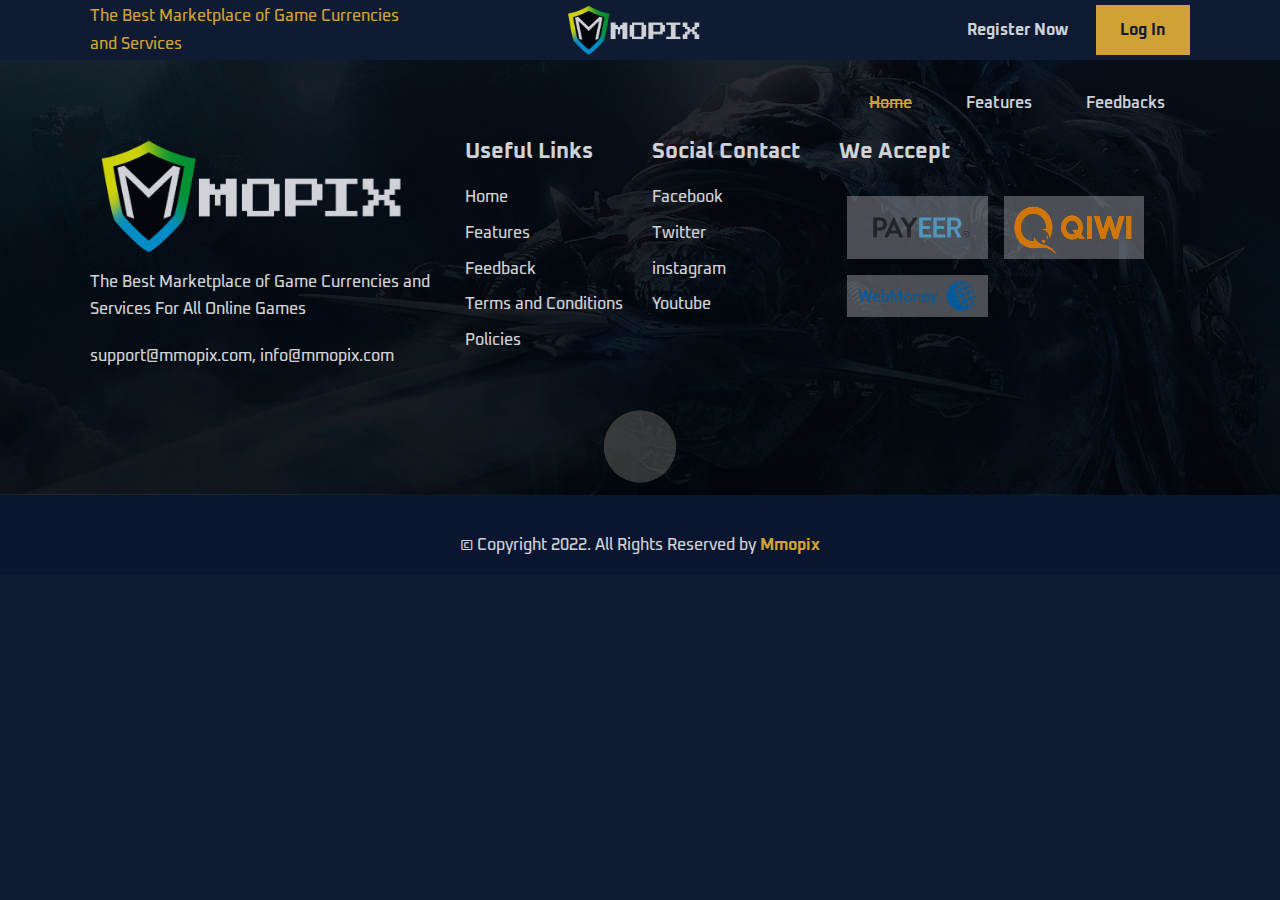
<file: layout.html>
<!doctype html>
<html class="no-js" lang="en">

<head>
	<meta charset="utf-8">
	<title>Mmopix - Exchange of game currency and services</title>
	<meta name="viewport" content="width=device-width, initial-scale=1">

	<link rel="apple-touch-icon" sizes="180x180" href="apple-touch-icon.png">
	<link rel="icon" type="image/png" sizes="32x32" href="favicon-32x32.png">
	<link rel="icon" type="image/png" sizes="16x16" href="favicon-16x16.png">
	<!-- Place favicon.ico in the root directory -->

	<!-- All stylesheet and icons css  -->
	<link rel="stylesheet" href="assets/css/bootstrap.min.css">
	<link rel="stylesheet" href="assets/css/animate.css">
	<link rel="stylesheet" href="assets/css/icofont.min.css">
	<link rel="stylesheet" href="assets/css/swiper.min.css">
	<link rel="stylesheet" href="assets/css/lightcase.css">
	<link rel="stylesheet" href="assets/css/style.css">

</head>

<body>
	<!-- preloader start here -->
    <div class="preloader">
        <div class="preloader-inner">
            <div class="preloader-icon">
                <span></span>
                <span></span>
            </div>
        </div>
    </div>
    <div class="overlay"></div>
	<!-- preloader ending here -->

	<!-- scrollToTop start here -->
    <a href="/" class="scrollToTop"><i class="icofont-rounded-up"></i></a>
    <!-- scrollToTop ending here -->

    <!-- ================> header section start here <================== -->
    <header class="header header--positioned" id="navbar">
		<div class="header__top">
			<div class="container">
				<div class="header__top-area">
					<div class="header__top-left w-30">
						<p>The Best Marketplace of Game Currencies and Services</p>
					</div>
					<div class="w-40 d-flex align-items-center justify-content-center" style="height: 60px;">
						<a href="/" class="block"><img src="assets/images/logo/logo.png" style="height: 50px;" alt="logo"></a>
					</div>
					<div class="header__top-right text-end w-30">
						<a href="#" class="default-btn">Register Now</a>
						<a href="#" class="default-btn">Log in</a>
					</div>
				</div>
			</div>
		</div>
		<div class="header__bottom" id="home">
			<div class="container">
				<nav class="navbar navbar-expand-lg">
					<a class="navbar-brand" href="/"><img src="assets/images/logo/logo.png" style="height: 60px;" alt="logo"></a>
					<button class="navbar-toggler collapsed" type="button" data-bs-toggle="collapse"
						data-bs-target="#navbarNavAltMarkup" aria-controls="navbarNavAltMarkup" aria-expanded="false"
						aria-label="Toggle navigation">
						<span class="navbar-toggler--icon"></span>
					</button>
					<div class="collapse navbar-collapse justify-content-end" id="navbarNavAltMarkup">
						<div class="navbar-nav mainmenu">
							<ul>
								<li class="active"><a href="/">Home</a></li>
								<!-- <li><a href="#services">Services</a></li> -->
								<li><a href="#features">Features</a></li>
								<li><a href="#testimonials">Feedbacks</a></li>
								<!-- <li><a href="#contact">Contact</a></li> -->
							</ul>
						</div>
					</div>
				</nav>
			</div>
		</div>
    </header>
    <!-- ================> header section end here <================== -->

    <div class="static-page">Content here</div>

	<!-- ================> footer section start here <================== -->
    <footer class="footer">
		<div class="footer__top padding-top padding-bottom bg_img" 
		style="background: linear-gradient(rgba(0,0,0,0.8),rgba(0,0,0,0.9)), url(assets/images/bg-img/footer.jpg);">
			<div class="container">
				<div class="row g-4">
					<div class="col-lg-4 col-md-8 col-12">
						<div class="footer__about">
							<div class="footer__about-thumb mb-3">
								<img src="assets/images/logo/logo.png" alt="footer logo">
							</div>
							<div class="footer__about-desc">
								<p>The Best Marketplace of Game Currencies and Services For All Online Games</p>
								<ul>
									<li class="inline-block">
										<a href="#">support@mmopix.com, </a> <a href="#">info@mmopix.com</a>
									</li>
								</ul>
							</div>
						</div>
					</div>
					<div class="col-lg-2 col-md-4 col-12">
						<div class="footer__about">
							<div class="footer__about-title">
								<h5>Useful Links</h5>
							</div>
							<div class="footer__about-desc">
								<ul>
									<li><a href="/">Home</a></li>
									<li><a href="#features">Features</a></li>
									<li><a href="#testimonials">Feedback</a></li>
									<li><a href="/terms.html">Terms and Conditions</a></li>
									<li><a href="/policy.html">Policies</a></li>
								</ul>
							</div>
						</div>
					</div>
					<div class="col-lg-2 col-md-4 col-12">
						<div class="footer__about">
							<div class="footer__about-title">
								<h5>Social contact</h5>
							</div>
							<div class="footer__about-desc">
								<ul>
									<li><a href="#">Facebook</a></li>
									<li><a href="#">Twitter</a></li>
									<li><a href="#">instagram</a></li>
									<li><a href="#">Youtube</a></li>
								</ul>
							</div>
						</div>
					</div>
					<div class="col-lg-4 col-md-8 col-12">
						<div class="footer__about">
							<div class="footer__about-title">
								<h5>We Accept</h5>
							</div>
							<div class="footer__about-gallery d-flex flex-wrap">
								<img src="assets/images/footer/payeer.svg" alt="Mmopix payments" class="inline-block w-40 mt-3 mx-2" style="background: rgba(255,255,255, .35);">
								<img src="assets/images/footer/qiwi.png" alt="Mmopix payments" class="inline-block w-40 mt-3 mx-2" style="background: rgba(255,255,255, .35);">
								<img src="assets/images/footer/webmoney.png" alt="Mmopix payments" class="inline-block w-40 mt-3 mx-2" style="background: rgba(255,255,255, .35);">
							</div>
						</div>
					</div>
				</div>
			</div>
		</div>
		<div class="footer__bottom">
			<div class="container">
				<div class="section__wrapper text-center">
					<p>&copy; Copyright 2022. All Rights Reserved by <a href="#">Mmopix</a></p>
				</div>
			</div>
		</div>
    </footer>
    <!-- ================> footer section end here <================== -->





	<!-- All Needed JS -->
	<script src="assets/js/vendor/jquery-3.6.0.min.js"></script>
	<script src="assets/js/vendor/modernizr-3.11.2.min.js"></script>
	<script src="assets/js/isotope.pkgd.min.js"></script>
	<script src="assets/js/swiper.min.js"></script>
	<script src="assets/js/lightcase.js"></script>
	<script src="assets/js/counterup.js"></script>
	<script src="assets/js/waypoints.min.js"></script>
	<script src="assets/js/vendor/bootstrap.bundle.min.js"></script>
	<script src="assets/js/plugins.js"></script>
	<script src="assets/js/main.js"></script>

</body>
</html>
</file>
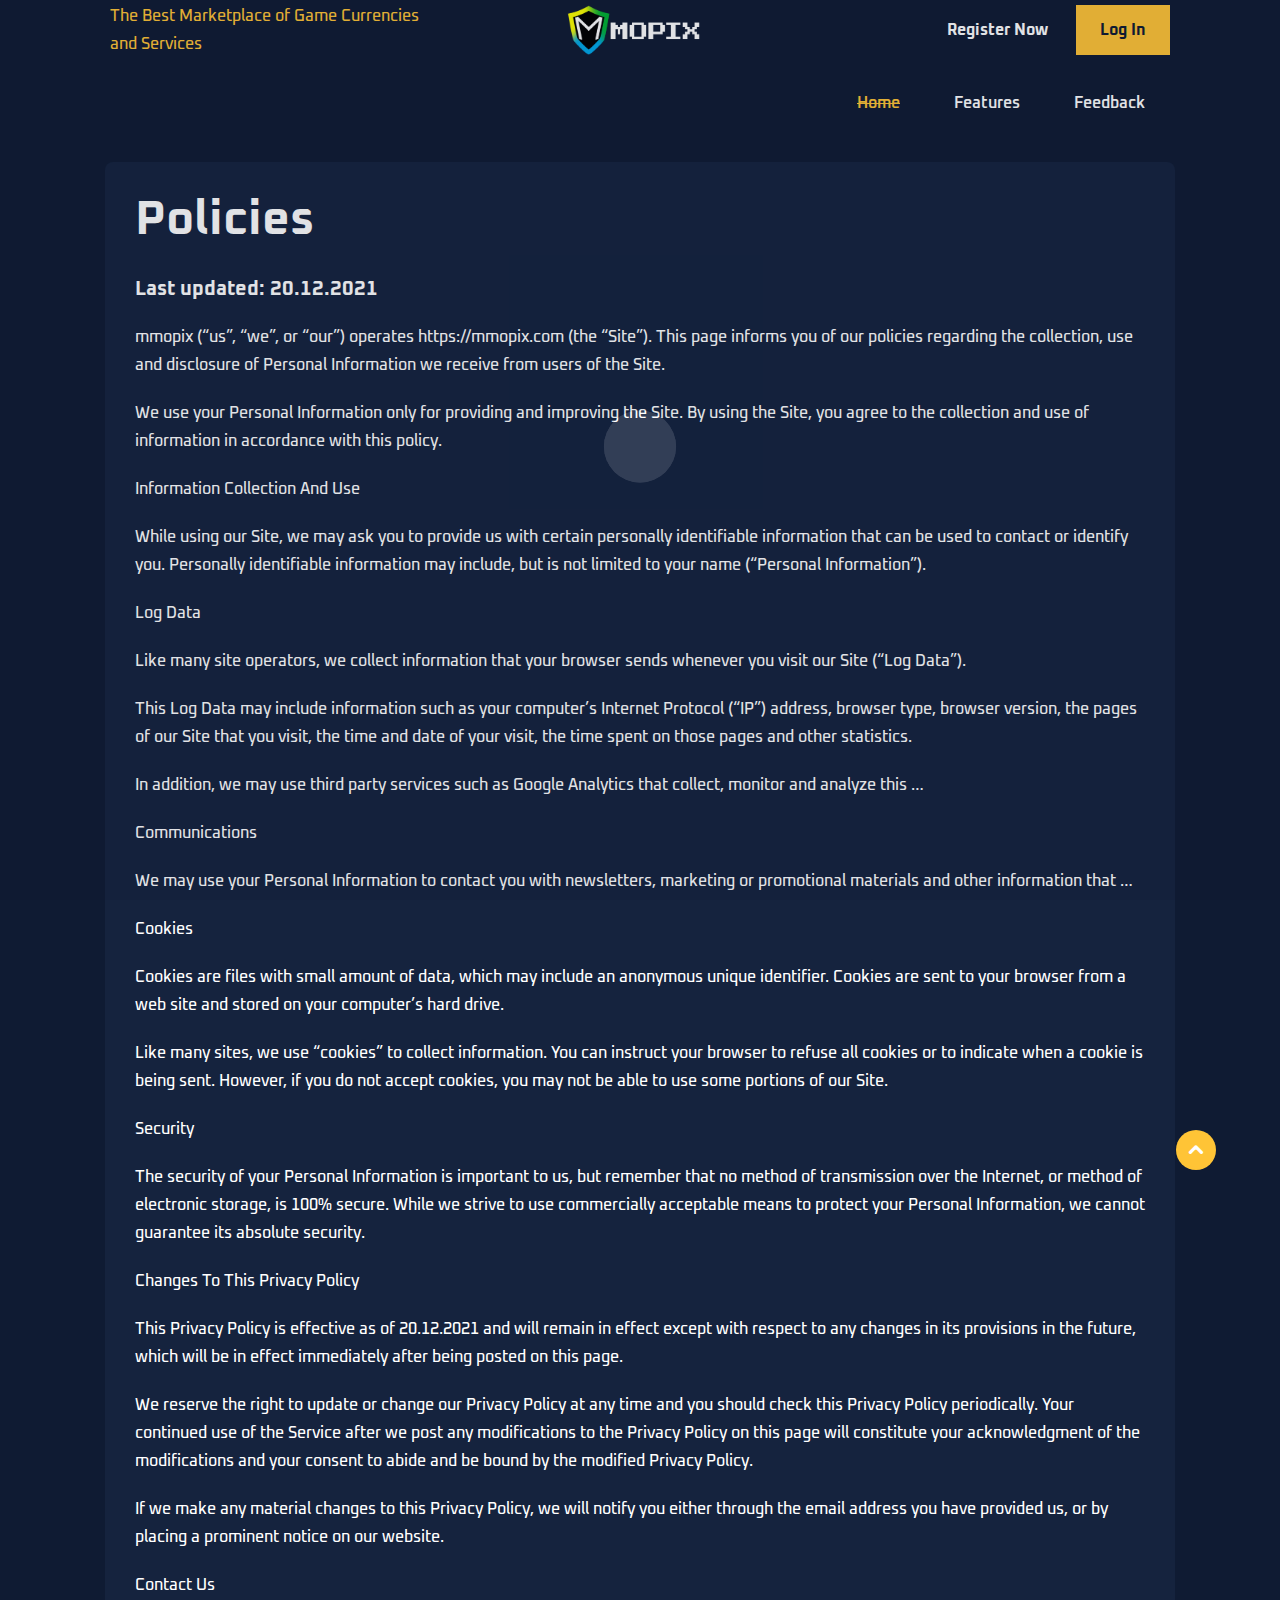
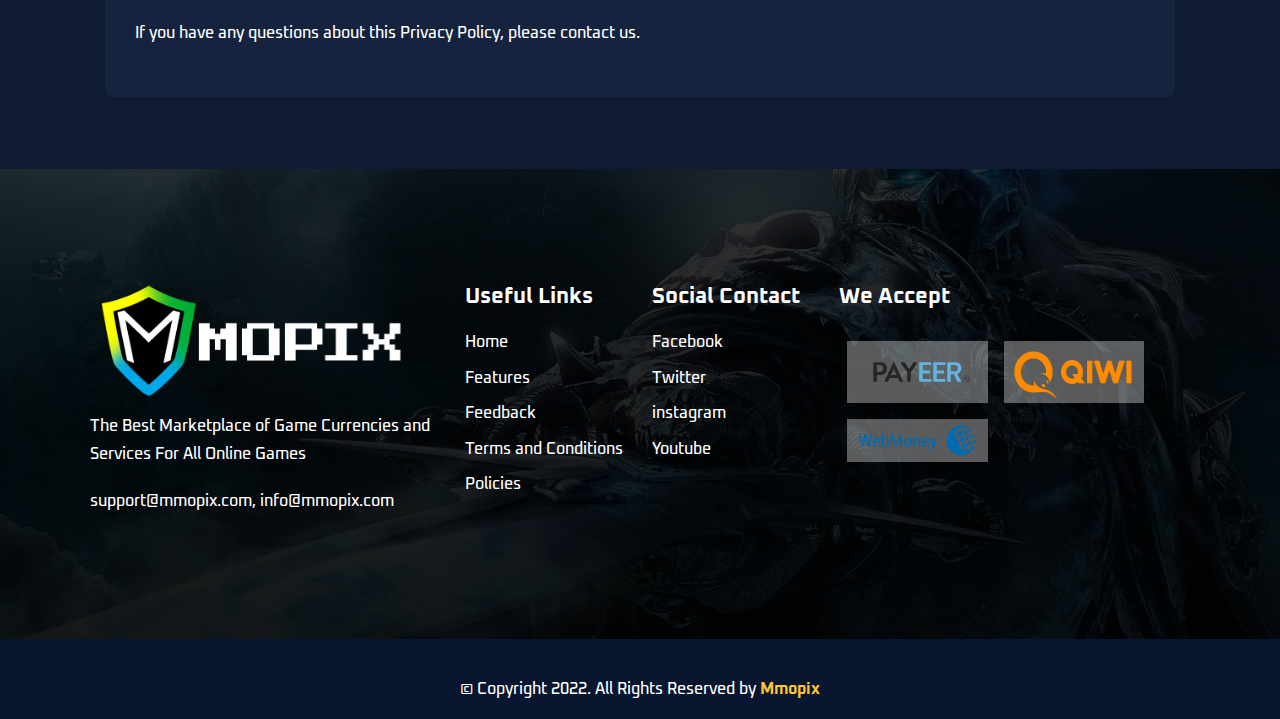
<file: policy.html>
<!doctype html>
<html class="no-js" lang="en">

<head>
	<meta charset="utf-8">
	<title>Mmopix - Exchange of game currency and services</title>
	<meta name="viewport" content="width=device-width, initial-scale=1">

	<!-- site favicon -->
	<link rel="icon" type="image/png" href="assets/images/favicon.png">
	<!-- Place favicon.ico in the root directory -->

	<!-- All stylesheet and icons css  -->
	<link rel="stylesheet" href="assets/css/bootstrap.min.css">
	<link rel="stylesheet" href="assets/css/animate.css">
	<link rel="stylesheet" href="assets/css/icofont.min.css">
	<link rel="stylesheet" href="assets/css/swiper.min.css">
	<link rel="stylesheet" href="assets/css/lightcase.css">
	<link rel="stylesheet" href="assets/css/style.css">

</head>

<body>
	<!-- preloader start here -->
    <div class="preloader">
        <div class="preloader-inner">
            <div class="preloader-icon">
                <span></span>
                <span></span>
            </div>
        </div>
    </div>
    <div class="overlay"></div>
	<!-- preloader ending here -->

	<!-- scrollToTop start here -->
    <a href="/" class="scrollToTop"><i class="icofont-rounded-up"></i></a>
    <!-- scrollToTop ending here -->

    <!-- ================> header section start here <================== -->
    <header class="header header--positioned" id="navbar">
		<div class="container">
			<div class="header__top">
				<div class="container">
					<div class="header__top-area">
						<div class="header__top-left w-30">
							<p>The Best Marketplace of Game Currencies and Services</p>
						</div>
						<div class="w-40 d-flex align-items-center justify-content-center" style="height: 60px;">
							<a href="/" class="block"><img src="assets/images/logo/logo.png" style="height: 50px;" alt="logo"></a>
						</div>
						<div class="header__top-right text-end w-30">
							<a href="#" class="default-btn">Register Now</a>
							<a href="#" class="default-btn">Log in</a>
						</div>
					</div>
				</div>
			</div>
			<div class="header__bottom" id="home">
				<div class="container">
					<nav class="navbar navbar-expand-lg">
						<a class="navbar-brand" href="/"><img src="assets/images/logo/logo.png" style="height: 60px;" alt="logo"></a>
						<button class="navbar-toggler collapsed" type="button" data-bs-toggle="collapse"
							data-bs-target="#navbarNavAltMarkup" aria-controls="navbarNavAltMarkup" aria-expanded="false"
							aria-label="Toggle navigation">
							<span class="navbar-toggler--icon"></span>
						</button>
						<div class="collapse navbar-collapse justify-content-end" id="navbarNavAltMarkup">
							<div class="navbar-nav mainmenu">
								<ul>
									<li class="active"><a href="/">Home</a></li>
									<!-- <li><a href="#services">Services</a></li> -->
									<li><a href="#features">Features</a></li>
									<li><a href="#testimonials">Feedback</a></li>
									<!-- <li><a href="#contact">Contact</a></li> -->
								</ul>
							</div>
						</div>
					</nav>
				</div>
			</div>
		</div>
    </header>
    <!-- ================> header section end here <================== -->

    <div class="blog blog-single page-static">
		<div class="container">
			<div class="section__wrapper">
                <div class="row g-4">
                    <div class="col-lg-12">
                        <div class="row g-4 justify-content-center row-cols-1">
                            <div class="col">
                                <div class="blog__item">
                                    <div class="blog__inner">
                                        <div class="blog__content">
                                            <h2>Policies</h2>
                                            <p style="font-weight: bold; font-size: 1.25rem;">Last updated: 20.12.2021</p>
                                            <p>mmopix (“us”, “we”, or “our”) operates https://mmopix.com (the “Site”). This page informs you of our policies regarding the collection, use and disclosure of Personal Information we receive from users of the Site.</p>
                                            <p>We use your Personal Information only for providing and improving the Site. By using the Site, you agree to the collection and use of information in accordance with this policy.</p>
                                            <p>Information Collection And Use</p>
                                            <p>While using our Site, we may ask you to provide us with certain personally identifiable information that can be used to contact or identify you. Personally identifiable information may include, but is not limited to your name (“Personal Information”).</p>
                                            <p>Log Data</p>
                                            <p>Like many site operators, we collect information that your browser sends whenever you visit our Site (“Log Data”).</p>
                                            <p>This Log Data may include information such as your computer’s Internet Protocol (“IP”) address, browser type, browser version, the pages of our Site that you visit, the time and date of your visit, the time spent on those pages and other statistics.</p>
                                            <p>In addition, we may use third party services such as Google Analytics that collect, monitor and analyze this …</p>
                                            <p>Communications</p>
                                            <p>We may use your Personal Information to contact you with newsletters, marketing or promotional materials and other information that …</p>
                                            <p>Cookies</p>
                                            <p>Cookies are files with small amount of data, which may include an anonymous unique identifier. Cookies are sent to your browser from a web site and stored on your computer’s hard drive.</p>
                                            <p>Like many sites, we use “cookies” to collect information. You can instruct your browser to refuse all cookies or to indicate when a cookie is being sent. However, if you do not accept cookies, you may not be able to use some portions of our Site.</p>
                                            <p>Security</p>
                                            <p>The security of your Personal Information is important to us, but remember that no method of transmission over the Internet, or method of electronic storage, is 100% secure. While we strive to use commercially acceptable means to protect your Personal Information, we cannot guarantee its absolute security.</p>
                                            <p>Changes To This Privacy Policy</p>
                                            <p>This Privacy Policy is effective as of 20.12.2021 and will remain in effect except with respect to any changes in its provisions in the future, which will be in effect immediately after being posted on this page.</p>
                                            <p>We reserve the right to update or change our Privacy Policy at any time and you should check this Privacy Policy periodically. Your continued use of the Service after we post any modifications to the Privacy Policy on this page will constitute your acknowledgment of the modifications and your consent to abide and be bound by the modified Privacy Policy.</p>
                                            <p>If we make any material changes to this Privacy Policy, we will notify you either through the email address you have provided us, or by placing a prominent notice on our website.</p>
                                            <p>Contact Us</p>
                                            <p>If you have any questions about this Privacy Policy, please contact us.</p>
                                        </div>
                                    </div>
                                </div>
                            </div>
                        </div>
                    </div>
                </div>
			</div>
		</div>
	</div>

	<!-- ================> footer section start here <================== -->
    <footer class="footer">
		<div class="footer__top padding-top padding-bottom bg_img" 
		style="background: linear-gradient(rgba(0,0,0,0.8),rgba(0,0,0,0.9)), url(assets/images/bg-img/footer.jpg);">
			<div class="container">
				<div class="row g-4">
					<div class="col-lg-4 col-md-8 col-12">
						<div class="footer__about">
							<div class="footer__about-thumb mb-3">
								<img src="assets/images/logo/logo.png" alt="footer logo">
							</div>
							<div class="footer__about-desc">
								<p>The Best Marketplace of Game Currencies and Services For All Online Games</p>
								<ul>
									<li class="inline-block">
										<a href="#">support@mmopix.com, </a> <a href="#">info@mmopix.com</a>
									</li>
								</ul>
							</div>
						</div>
					</div>
					<div class="col-lg-2 col-md-4 col-12">
						<div class="footer__about">
							<div class="footer__about-title">
								<h5>Useful Links</h5>
							</div>
							<div class="footer__about-desc">
								<ul>
									<li><a href="/">Home</a></li>
									<li><a href="#features">Features</a></li>
									<li><a href="#testimonials">Feedback</a></li>
									<li><a href="/terms.html">Terms and Conditions</a></li>
									<li><a href="/policy.html">Policies</a></li>
								</ul>
							</div>
						</div>
					</div>
					<div class="col-lg-2 col-md-4 col-12">
						<div class="footer__about">
							<div class="footer__about-title">
								<h5>Social contact</h5>
							</div>
							<div class="footer__about-desc">
								<ul>
									<li><a href="#">Facebook</a></li>
									<li><a href="#">Twitter</a></li>
									<li><a href="#">instagram</a></li>
									<li><a href="#">Youtube</a></li>
								</ul>
							</div>
						</div>
					</div>
					<div class="col-lg-4 col-md-8 col-12">
						<div class="footer__about">
							<div class="footer__about-title">
								<h5>We Accept</h5>
							</div>
							<div class="footer__about-gallery d-flex flex-wrap">
								<img src="assets/images/footer/payeer.svg" alt="Mmopix payments" class="inline-block w-40 mt-3 mx-2" style="background: rgba(255,255,255, .35);">
								<img src="assets/images/footer/qiwi.png" alt="Mmopix payments" class="inline-block w-40 mt-3 mx-2" style="background: rgba(255,255,255, .35);">
								<img src="assets/images/footer/webmoney.png" alt="Mmopix payments" class="inline-block w-40 mt-3 mx-2" style="background: rgba(255,255,255, .35);">
							</div>
						</div>
					</div>
				</div>
			</div>
		</div>
		<div class="footer__bottom">
			<div class="container">
				<div class="section__wrapper text-center">
					<p>&copy; Copyright 2022. All Rights Reserved by <a href="#">Mmopix</a></p>
				</div>
			</div>
		</div>
    </footer>
    <!-- ================> footer section end here <================== -->





	<!-- All Needed JS -->
	<script src="assets/js/vendor/jquery-3.6.0.min.js"></script>
	<script src="assets/js/vendor/modernizr-3.11.2.min.js"></script>
	<script src="assets/js/isotope.pkgd.min.js"></script>
	<script src="assets/js/swiper.min.js"></script>
	<script src="assets/js/lightcase.js"></script>
	<script src="assets/js/counterup.js"></script>
	<script src="assets/js/waypoints.min.js"></script>
	<script src="assets/js/vendor/bootstrap.bundle.min.js"></script>
	<script src="assets/js/plugins.js"></script>
	<script src="assets/js/main.js"></script>

</body>
</html>
</file>
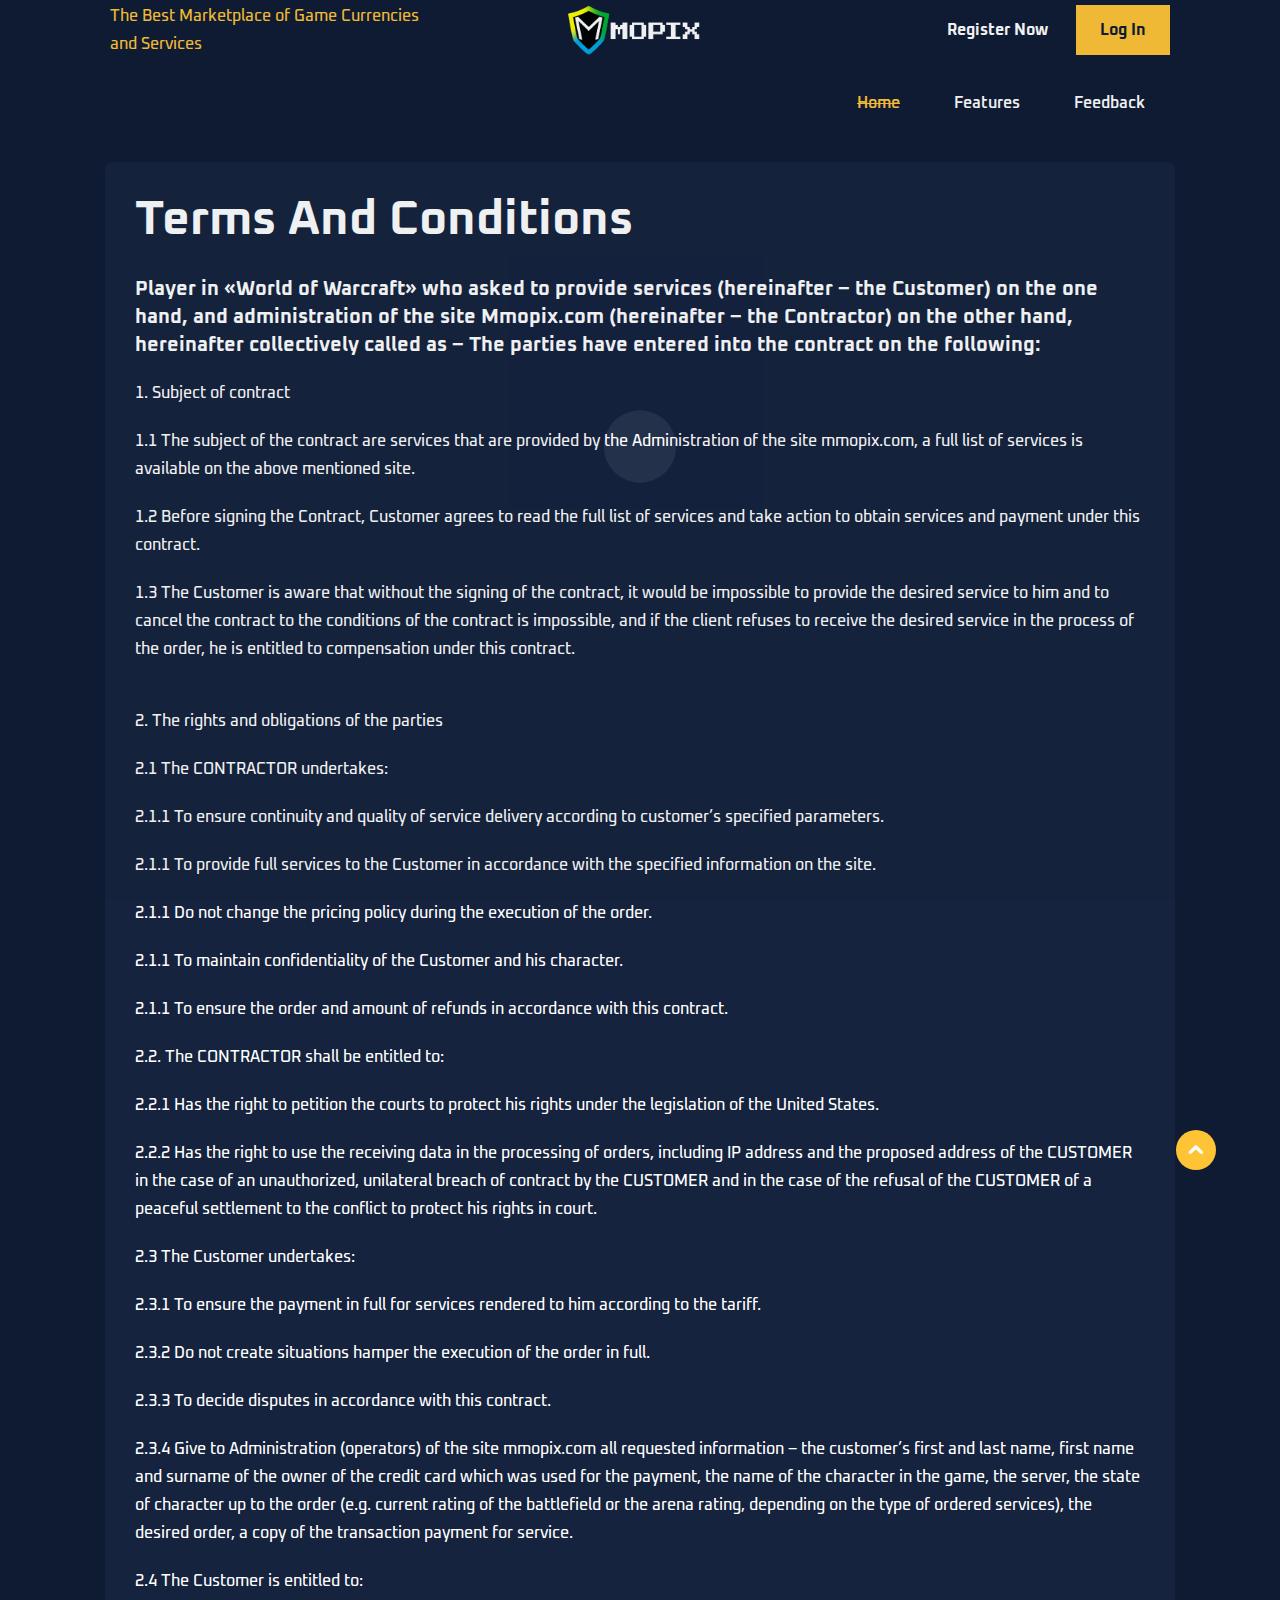
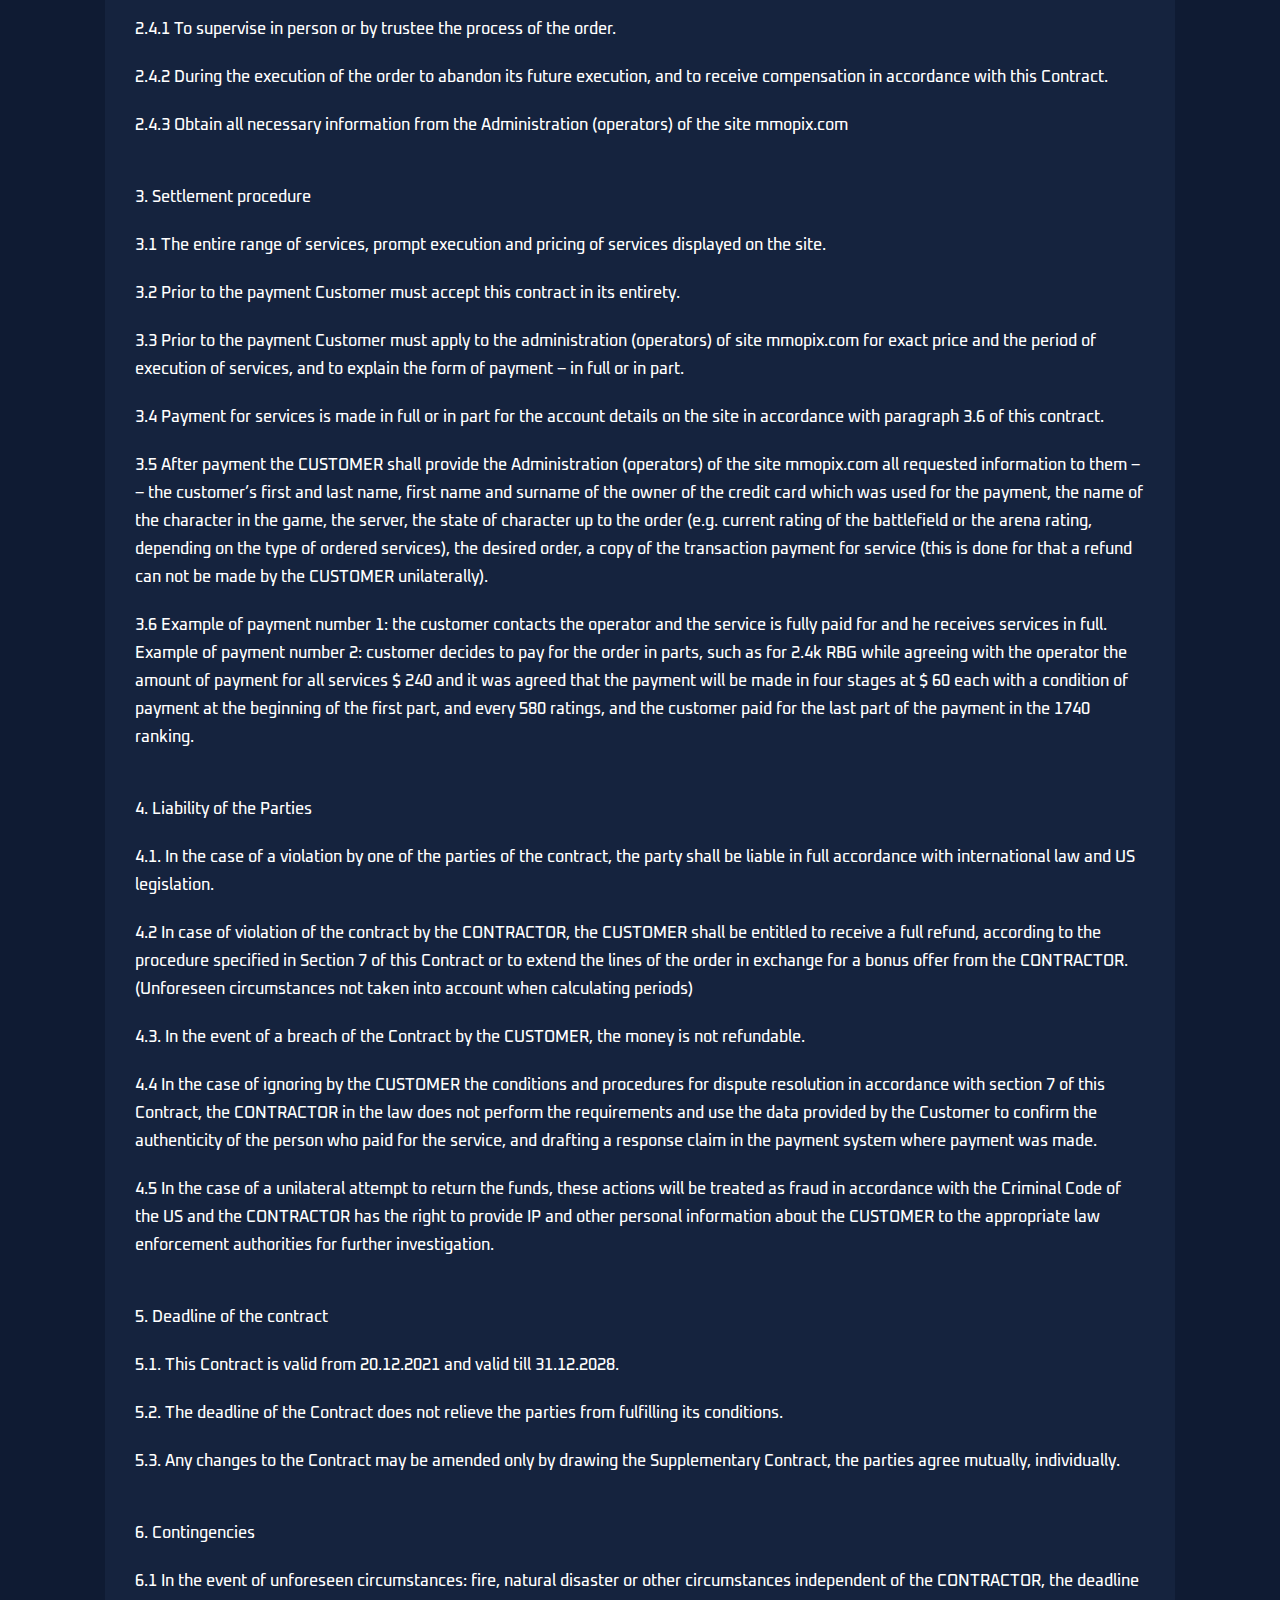
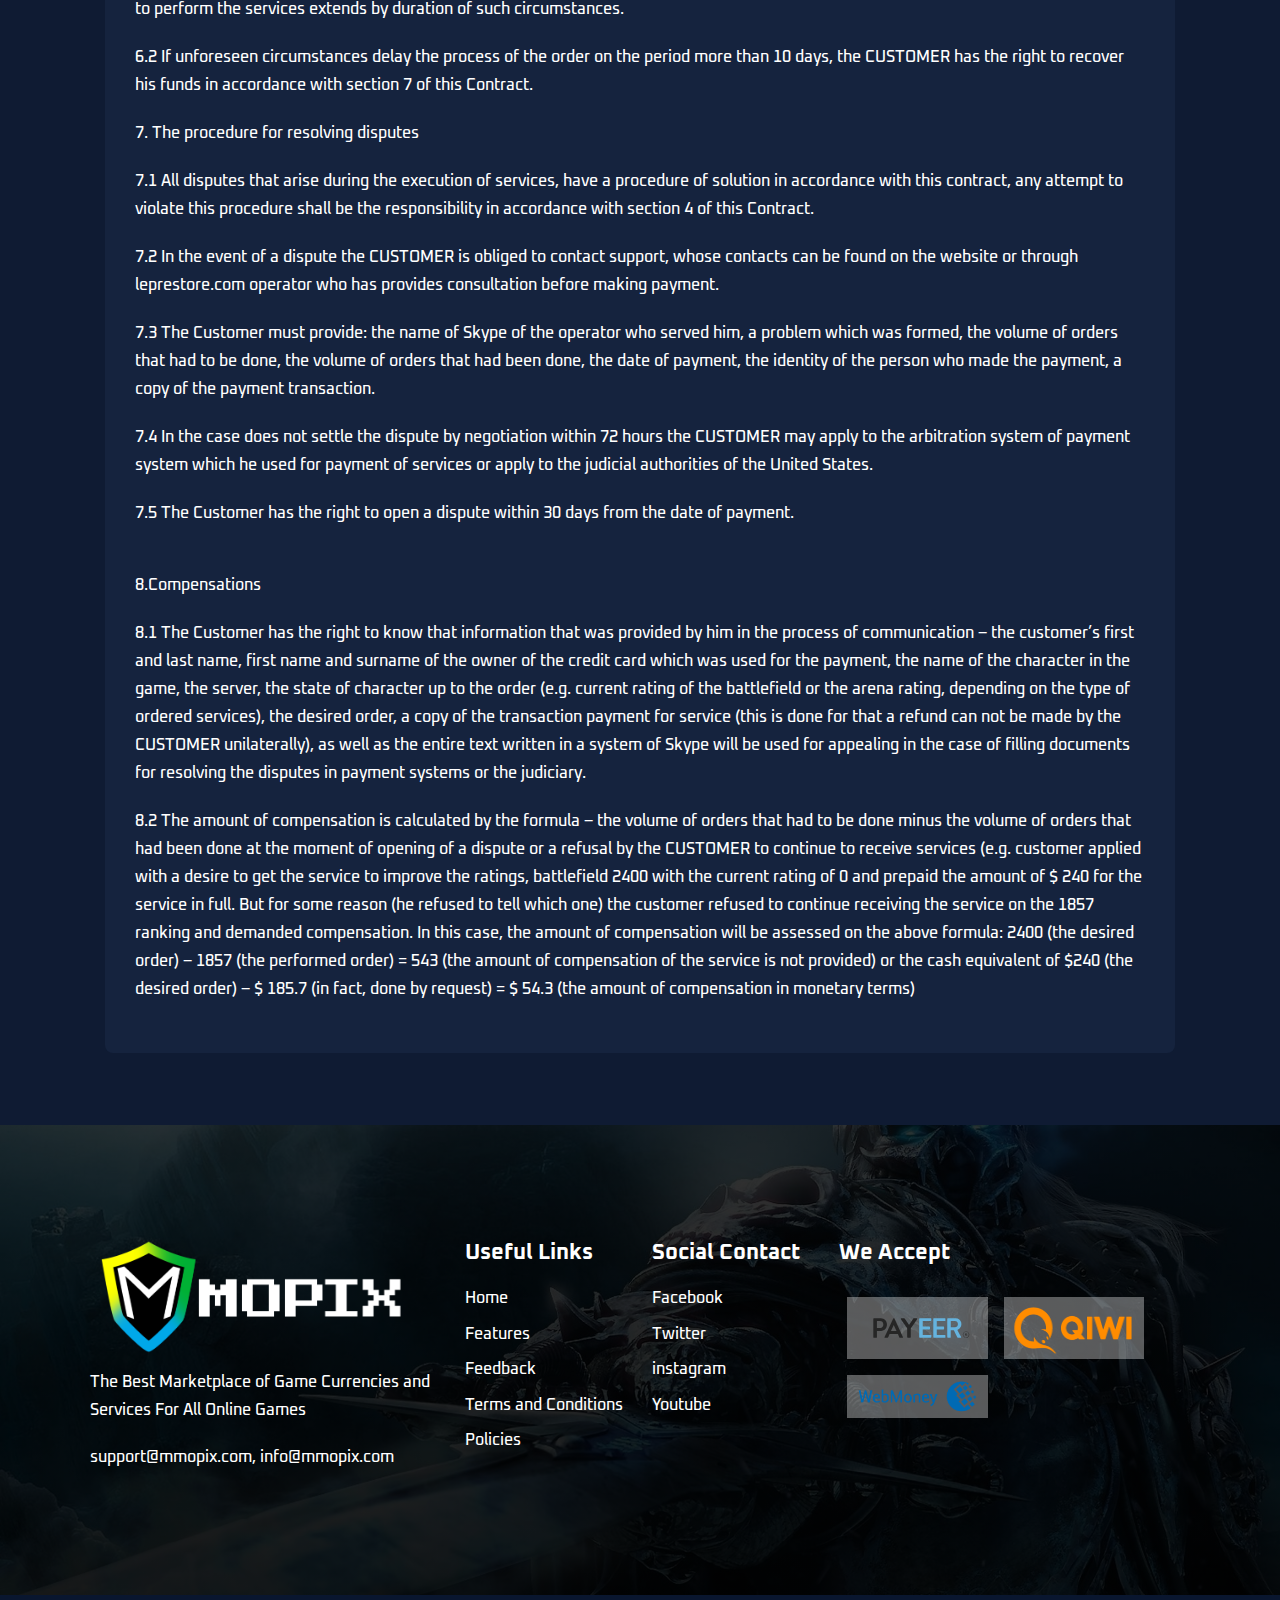
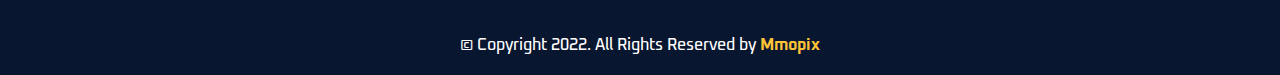
<file: terms.html>
<!doctype html>
<html class="no-js" lang="en">

<head>
	<meta charset="utf-8">
	<title>Mmopix - Exchange of game currency and services</title>
	<meta name="viewport" content="width=device-width, initial-scale=1">

	<!-- site favicon -->
	<link rel="icon" type="image/png" href="assets/images/favicon.png">
	<!-- Place favicon.ico in the root directory -->

	<!-- All stylesheet and icons css  -->
	<link rel="stylesheet" href="assets/css/bootstrap.min.css">
	<link rel="stylesheet" href="assets/css/animate.css">
	<link rel="stylesheet" href="assets/css/icofont.min.css">
	<link rel="stylesheet" href="assets/css/swiper.min.css">
	<link rel="stylesheet" href="assets/css/lightcase.css">
	<link rel="stylesheet" href="assets/css/style.css">

</head>

<body>
	<!-- preloader start here -->
    <div class="preloader">
        <div class="preloader-inner">
            <div class="preloader-icon">
                <span></span>
                <span></span>
            </div>
        </div>
    </div>
    <div class="overlay"></div>
	<!-- preloader ending here -->

	<!-- scrollToTop start here -->
    <a href="/" class="scrollToTop"><i class="icofont-rounded-up"></i></a>
    <!-- scrollToTop ending here -->

    <!-- ================> header section start here <================== -->
    <header class="header header--positioned" id="navbar">
		<div class="container">
			<div class="header__top">
				<div class="container">
					<div class="header__top-area">
						<div class="header__top-left w-30">
							<p>The Best Marketplace of Game Currencies and Services</p>
						</div>
						<div class="w-40 d-flex align-items-center justify-content-center" style="height: 60px;">
							<a href="/" class="block"><img src="assets/images/logo/logo.png" style="height: 50px;" alt="logo"></a>
						</div>
						<div class="header__top-right text-end w-30">
							<a href="#" class="default-btn">Register Now</a>
							<a href="#" class="default-btn">Log in</a>
						</div>
					</div>
				</div>
			</div>
			<div class="header__bottom" id="home">
				<div class="container">
					<nav class="navbar navbar-expand-lg">
						<a class="navbar-brand" href="/"><img src="assets/images/logo/logo.png" style="height: 60px;" alt="logo"></a>
						<button class="navbar-toggler collapsed" type="button" data-bs-toggle="collapse"
							data-bs-target="#navbarNavAltMarkup" aria-controls="navbarNavAltMarkup" aria-expanded="false"
							aria-label="Toggle navigation">
							<span class="navbar-toggler--icon"></span>
						</button>
						<div class="collapse navbar-collapse justify-content-end" id="navbarNavAltMarkup">
							<div class="navbar-nav mainmenu">
								<ul>
									<li class="active"><a href="/">Home</a></li>
									<!-- <li><a href="#services">Services</a></li> -->
									<li><a href="#features">Features</a></li>
									<li><a href="#testimonials">Feedback</a></li>
									<!-- <li><a href="#contact">Contact</a></li> -->
								</ul>
							</div>
						</div>
					</nav>
				</div>
			</div>
		</div>
    </header>
    <!-- ================> header section end here <================== -->

    <div class="blog blog-single page-static">
		<div class="container">
			<div class="section__wrapper">
                <div class="row g-4">
                    <div class="col-lg-12">
                        <div class="row g-4 justify-content-center row-cols-1">
                            <div class="col">
                                <div class="blog__item">
                                    <div class="blog__inner">
                                        <div class="blog__content">
                                            <h2>Terms and Conditions</h2>
                                            <p style="font-weight: bold; font-size: 1.25rem;">Player in «World of Warcraft» who asked to provide services (hereinafter – the Customer) on the one hand, and administration of the site Mmopix.com (hereinafter – the Contractor) on the other hand, hereinafter collectively called as – The parties have entered into the contract on the following:</p>
                                            <p>1. Subject of contract</p>
                                            <p>1.1 The subject of the contract are services that are provided by the Administration of the site mmopix.com, a full list of services is available on the above mentioned site.</p>
                                            <p>1.2 Before signing the Contract, Customer agrees to read the full list of services and take action to obtain services and payment under this contract.</p>
                                            <p>1.3 The Customer is aware that without the signing of the contract, it would be impossible to provide the desired service to him and to cancel the contract to the conditions of the contract is impossible, and if the client refuses to receive the desired service in the process of the order, he is entitled to compensation under this contract.</p>
                                            <br>
                                            <p>2. The rights and obligations of the parties</p>
                                            <p>2.1 The CONTRACTOR undertakes:</p>
                                            <p>2.1.1 To ensure continuity and quality of service delivery according to customer’s specified parameters.</p>
                                            <p>2.1.1 To provide full services to the Customer in accordance with the specified information on the site.</p>
                                            <p>2.1.1 Do not change the pricing policy during the execution of the order.</p>
                                            <p>2.1.1 To maintain confidentiality of the Customer and his character.</p>
                                            <p>2.1.1 To ensure the order and amount of refunds in accordance with this contract.</p>
                                            <p>2.2. The CONTRACTOR shall be entitled to:</p>
                                            <p>2.2.1 Has the right to petition the courts to protect his rights under the legislation of the United States.</p>
                                            <p>2.2.2 Has the right to use the receiving data in the processing of orders, including IP address and the proposed address of the CUSTOMER in the case of an unauthorized, unilateral breach of contract by the CUSTOMER and in the case of the refusal of the CUSTOMER of a peaceful settlement to the conflict to protect his rights in court.</p>
                                            <p>2.3 The Customer undertakes:</p>
                                            <p>2.3.1 To ensure the payment in full for services rendered to him according to the tariff.</p>
                                            <p>2.3.2 Do not create situations hamper the execution of the order in full.</p>
                                            <p>2.3.3 To decide disputes in accordance with this contract.</p>
                                            <p>2.3.4 Give to Administration (operators) of the site mmopix.com all requested information – the customer’s first and last name, first name and surname of the owner of the credit card which was used for the payment, the name of the character in the game, the server, the state of character up to the order (e.g. current rating of the battlefield or the arena rating, depending on the type of ordered services), the desired order, a copy of the transaction payment for service.</p>
                                            <p>2.4 The Customer is entitled to:</p>
                                            <p>2.4.1 To supervise in person or by trustee the process of the order.</p>
                                            <p>2.4.2 During the execution of the order to abandon its future execution, and to receive compensation in accordance with this Contract.</p>
                                            <p>2.4.3 Obtain all necessary information from the Administration (operators) of the site mmopix.com</p>
                                            <br>
                                            <p>3. Settlement procedure</p>
                                            <p>3.1 The entire range of services, prompt execution and pricing of services displayed on the site.</p>
                                            <p>3.2 Prior to the payment Customer must accept this contract in its entirety.</p>
                                            <p>3.3 Prior to the payment Customer must apply to the administration (operators) of site mmopix.com for exact price and the period of execution of services, and to explain the form of payment – in full or in part.</p>
                                            <p>3.4 Payment for services is made in full or in part for the account details on the site in accordance with paragraph 3.6 of this contract.</p>
                                            <p>3.5 After payment the CUSTOMER shall provide the Administration (operators) of the site mmopix.com all requested information to them – – the customer’s first and last name, first name and surname of the owner of the credit card which was used for the payment, the name of the character in the game, the server, the state of character up to the order (e.g. current rating of the battlefield or the arena rating, depending on the type of ordered services), the desired order, a copy of the transaction payment for service (this is done for that a refund can not be made by the CUSTOMER unilaterally).</p>
                                            <p>3.6 Example of payment number 1: the customer contacts the operator and the service is fully paid for and he receives services in full. Example of payment number 2: customer decides to pay for the order in parts, such as for 2.4k RBG while agreeing with the operator the amount of payment for all services $ 240 and it was agreed that the payment will be made in four stages at $ 60 each with a condition of payment at the beginning of the first part, and every 580 ratings, and the customer paid for the last part of the payment in the 1740 ranking.</p>
                                            <br>                                                
                                            <p>4. Liability of the Parties</p>
                                            <p>4.1. In the case of a violation by one of the parties of the contract, the party shall be liable in full accordance with international law and US legislation.</p>
                                            <p>4.2 In case of violation of the contract by the CONTRACTOR, the CUSTOMER shall be entitled to receive a full refund, according to the procedure specified in Section 7 of this Contract or to extend the lines of the order in exchange for a bonus offer from the CONTRACTOR. (Unforeseen circumstances not taken into account when calculating periods)</p>
                                            <p>4.3. In the event of a breach of the Contract by the CUSTOMER, the money is not refundable.</p>
                                            <p>4.4 In the case of ignoring by the CUSTOMER the conditions and procedures for dispute resolution in accordance with section 7 of this Contract, the CONTRACTOR in the law does not perform the requirements and use the data provided by the Customer to confirm the authenticity of the person who paid for the service, and drafting a response claim in the payment system where payment was made.</p>
                                            <p>4.5 In the case of a unilateral attempt to return the funds, these actions will be treated as fraud in accordance with the Criminal Code of the US and the CONTRACTOR has the right to provide IP and other personal information about the CUSTOMER to the appropriate law enforcement authorities for further investigation.</p>
                                            <br>
                                            <p>5. Deadline of the contract</p>
                                            <p>5.1. This Contract is valid from 20.12.2021 and valid till 31.12.2028.</p>
                                            <p>5.2. The deadline of the Contract does not relieve the parties from fulfilling its conditions.</p>
                                            <p>5.3. Any changes to the Contract may be amended only by drawing the Supplementary Contract, the parties agree mutually, individually.</p>
                                            <br>
                                            <p>6. Contingencies</p>
                                            <p>6.1 In the event of unforeseen circumstances: fire, natural disaster or other circumstances independent of the CONTRACTOR, the deadline to perform the services extends by duration of such circumstances.</p>
                                            <p>6.2 If unforeseen circumstances delay the process of the order on the period more than 10 days, the CUSTOMER has the right to recover his funds in accordance with section 7 of this Contract.</p>

                                            <p>7. The procedure for resolving disputes</p>
                                            <p>7.1 All disputes that arise during the execution of services, have a procedure of solution in accordance with this contract, any attempt to violate this procedure shall be the responsibility in accordance with section 4 of this Contract.</p>
                                            <p>7.2 In the event of a dispute the CUSTOMER is obliged to contact support, whose contacts can be found on the website or through leprestore.com operator who has provides consultation before making payment.</p>
                                            <p>7.3 The Customer must provide: the name of Skype of the operator who served him, a problem which was formed, the volume of orders that had to be done, the volume of orders that had been done, the date of payment, the identity of the person who made the payment, a copy of the payment transaction.</p>
                                            <p>7.4 In the case does not settle the dispute by negotiation within 72 hours the CUSTOMER may apply to the arbitration system of payment system which he used for payment of services or apply to the judicial authorities of the United States.</p>
                                            <p>7.5 The Customer has the right to open a dispute within 30 days from the date of payment.</p>
                                            <br>
                                            <p>8.Compensations</p>
                                            <p>8.1 The Customer has the right to know that information that was provided by him in the process of communication – the customer’s first and last name, first name and surname of the owner of the credit card which was used for the payment, the name of the character in the game, the server, the state of character up to the order (e.g. current rating of the battlefield or the arena rating, depending on the type of ordered services), the desired order, a copy of the transaction payment for service (this is done for that a refund can not be made by the CUSTOMER unilaterally), as well as the entire text written in a system of Skype will be used for appealing in the case of filling documents for resolving the disputes in payment systems or the judiciary.</p>
                                            <p>8.2 The amount of compensation is calculated by the formula – the volume of orders that had to be done minus the volume of orders that had been done at the moment of opening of a dispute or a refusal by the CUSTOMER to continue to receive services (e.g. customer applied with a desire to get the service to improve the ratings, battlefield 2400 with the current rating of 0 and prepaid the amount of $ 240 for the service in full. But for some reason (he refused to tell which one) the customer refused to continue receiving the service on the 1857 ranking and demanded compensation. In this case, the amount of compensation will be assessed on the above formula: 2400 (the desired order) – 1857 (the performed order) = 543 (the amount of compensation of the service is not provided) or the cash equivalent of $240 (the desired order) – $ 185.7 (in fact, done by request) = $ 54.3 (the amount of compensation in monetary terms)</p>

                                        </div>
                                    </div>
                                </div>
                            </div>
                        </div>
                    </div>
                </div>
			</div>
		</div>
	</div>

	<!-- ================> footer section start here <================== -->
    <footer class="footer">
		<div class="footer__top padding-top padding-bottom bg_img" 
		style="background: linear-gradient(rgba(0,0,0,0.8),rgba(0,0,0,0.9)), url(assets/images/bg-img/footer.jpg);">
			<div class="container">
				<div class="row g-4">
					<div class="col-lg-4 col-md-8 col-12">
						<div class="footer__about">
							<div class="footer__about-thumb mb-3">
								<img src="assets/images/logo/logo.png" alt="footer logo">
							</div>
							<div class="footer__about-desc">
								<p>The Best Marketplace of Game Currencies and Services For All Online Games</p>
								<ul>
									<li class="inline-block">
										<a href="#">support@mmopix.com, </a> <a href="#">info@mmopix.com</a>
									</li>
								</ul>
							</div>
						</div>
					</div>
					<div class="col-lg-2 col-md-4 col-12">
						<div class="footer__about">
							<div class="footer__about-title">
								<h5>Useful Links</h5>
							</div>
							<div class="footer__about-desc">
								<ul>
									<li><a href="/">Home</a></li>
									<li><a href="#features">Features</a></li>
									<li><a href="#testimonials">Feedback</a></li>
									<li><a href="/terms.html">Terms and Conditions</a></li>
									<li><a href="/policy.html">Policies</a></li>
								</ul>
							</div>
						</div>
					</div>
					<div class="col-lg-2 col-md-4 col-12">
						<div class="footer__about">
							<div class="footer__about-title">
								<h5>Social contact</h5>
							</div>
							<div class="footer__about-desc">
								<ul>
									<li><a href="#">Facebook</a></li>
									<li><a href="#">Twitter</a></li>
									<li><a href="#">instagram</a></li>
									<li><a href="#">Youtube</a></li>
								</ul>
							</div>
						</div>
					</div>
					<div class="col-lg-4 col-md-8 col-12">
						<div class="footer__about">
							<div class="footer__about-title">
								<h5>We Accept</h5>
							</div>
							<div class="footer__about-gallery d-flex flex-wrap">
								<img src="assets/images/footer/payeer.svg" alt="Mmopix payments" class="inline-block w-40 mt-3 mx-2" style="background: rgba(255,255,255, .35);">
								<img src="assets/images/footer/qiwi.png" alt="Mmopix payments" class="inline-block w-40 mt-3 mx-2" style="background: rgba(255,255,255, .35);">
								<img src="assets/images/footer/webmoney.png" alt="Mmopix payments" class="inline-block w-40 mt-3 mx-2" style="background: rgba(255,255,255, .35);">
							</div>
						</div>
					</div>
				</div>
			</div>
		</div>
		<div class="footer__bottom">
			<div class="container">
				<div class="section__wrapper text-center">
					<p>&copy; Copyright 2022. All Rights Reserved by <a href="#">Mmopix</a></p>
				</div>
			</div>
		</div>
    </footer>
    <!-- ================> footer section end here <================== -->





	<!-- All Needed JS -->
	<script src="assets/js/vendor/jquery-3.6.0.min.js"></script>
	<script src="assets/js/vendor/modernizr-3.11.2.min.js"></script>
	<script src="assets/js/isotope.pkgd.min.js"></script>
	<script src="assets/js/swiper.min.js"></script>
	<script src="assets/js/lightcase.js"></script>
	<script src="assets/js/counterup.js"></script>
	<script src="assets/js/waypoints.min.js"></script>
	<script src="assets/js/vendor/bootstrap.bundle.min.js"></script>
	<script src="assets/js/plugins.js"></script>
	<script src="assets/js/main.js"></script>

</body>
</html>
</file>
<file: assets/css/lightcase.css>
/**
 * Lightcase - jQuery Plugin
 * The smart and flexible Lightbox Plugin.
 *
 * @author		Cornel Boppart <cornel@bopp-art.com>
 * @copyright	Author
 *
 * @version		2.5.0 (11/03/2018)
 */
/**
 * Lightcase settings
 *
 * Note: Override default settings for your project without touching this source code by simply
 * defining those variables within a SASS map called '$lightcase-custom'.
 *
 * // Example usage
 * $lightcase-custom: (
 *   'breakpoint': 768px
 * );
 */
@font-face {
  font-family: 'lightcase';
  src: url("../fonts/lightcase.eot@55356177");
  src: url("../fonts/lightcase.eot@55356177") format("embedded-opentype"), url("../fonts/lightcase.woff@55356177") format("woff"), url("../fonts/lightcase.ttf@55356177") format("truetype"), url("../fonts/lightcase.svg@55356177") format("svg");
  font-weight: normal;
  font-style: normal;
}
/* line 12, ../scss/components/fonts/_font-lightcase.scss */
[class*='lightcase-icon-']:before {
  font-family: 'lightcase', sans-serif;
  font-style: normal;
  font-weight: normal;
  speak: none;
  display: inline-block;
  text-decoration: inherit;
  width: 1em;
  text-align: center;
  /* For safety - reset parent styles, that can break glyph codes*/
  font-variant: normal;
  text-transform: none;
  /* fix buttons height, for twitter bootstrap */
  line-height: 1em;
  /* Uncomment for 3D effect */
  /* text-shadow: 1px 1px 1px rgba(127, 127, 127, 0.3); */
}

/* Codes */
/* line 35, ../scss/components/fonts/_font-lightcase.scss */
.lightcase-icon-play:before {
  content: '\e800';
}

/* line 36, ../scss/components/fonts/_font-lightcase.scss */
.lightcase-icon-pause:before {
  content: '\e801';
}

/* line 37, ../scss/components/fonts/_font-lightcase.scss */
.lightcase-icon-close:before {
  content: '\e802';
}

/* line 38, ../scss/components/fonts/_font-lightcase.scss */
.lightcase-icon-prev:before {
  content: '\e803';
}

/* line 39, ../scss/components/fonts/_font-lightcase.scss */
.lightcase-icon-next:before {
  content: '\e804';
}

/* line 40, ../scss/components/fonts/_font-lightcase.scss */
.lightcase-icon-spin:before {
  content: '\e805';
}

/**
 * Mixin providing icon defaults to be used on top of font-lightcase.
 *
 * Example usage:
 * @include icon(#e9e9e9)
 */
/**
 * Mixin providing icon defaults including a hover status to be used
 * on top of font-lightcase.
 *
 * Example usage:
 * @include icon-hover(#e9e9e9, #fff)
 */
/**
 * Provides natural content overflow behavior and scrolling support
 * even so for touch devices.
 *
 * Example usage:
 * @include overflow()
 */
/**
 * Neutralizes/resets dimensions including width, height, position as well as margins,
 * paddings and styles. Used to enforce a neutral and unstyled look and behavoir!
 *
 * Example usage:
 * @include clear(true)
 *
 * @param boolean $important
 */
@-webkit-keyframes lightcase-spin {
  0% {
    -webkit-transform: rotate(0deg);
    -moz-transform: rotate(0deg);
    -o-transform: rotate(0deg);
    transform: rotate(0deg);
  }
  100% {
    -webkit-transform: rotate(359deg);
    -moz-transform: rotate(359deg);
    -o-transform: rotate(359deg);
    transform: rotate(359deg);
  }
}
@-moz-keyframes lightcase-spin {
  0% {
    -webkit-transform: rotate(0deg);
    -moz-transform: rotate(0deg);
    -o-transform: rotate(0deg);
    transform: rotate(0deg);
  }
  100% {
    -webkit-transform: rotate(359deg);
    -moz-transform: rotate(359deg);
    -o-transform: rotate(359deg);
    transform: rotate(359deg);
  }
}
@-o-keyframes lightcase-spin {
  0% {
    -webkit-transform: rotate(0deg);
    -moz-transform: rotate(0deg);
    -o-transform: rotate(0deg);
    transform: rotate(0deg);
  }
  100% {
    -webkit-transform: rotate(359deg);
    -moz-transform: rotate(359deg);
    -o-transform: rotate(359deg);
    transform: rotate(359deg);
  }
}
@-ms-keyframes lightcase-spin {
  0% {
    -webkit-transform: rotate(0deg);
    -moz-transform: rotate(0deg);
    -o-transform: rotate(0deg);
    transform: rotate(0deg);
  }
  100% {
    -webkit-transform: rotate(359deg);
    -moz-transform: rotate(359deg);
    -o-transform: rotate(359deg);
    transform: rotate(359deg);
  }
}
@keyframes lightcase-spin {
  0% {
    -webkit-transform: rotate(0deg);
    -moz-transform: rotate(0deg);
    -o-transform: rotate(0deg);
    transform: rotate(0deg);
  }
  100% {
    -webkit-transform: rotate(359deg);
    -moz-transform: rotate(359deg);
    -o-transform: rotate(359deg);
    transform: rotate(359deg);
  }
}
/* line 1, ../scss/components/modules/_case.scss */
#lightcase-case {
  display: none;
  position: fixed;
  z-index: 2002;
  top: 50%;
  left: 50%;
  font-family: arial, sans-serif;
  font-size: 13px;
  line-height: 1.5;
  text-align: left;
  text-shadow: 0 0 10px rgba(0, 0, 0, 0.5);
}
@media screen and (max-width: 640px) {
  /* line 16, ../scss/components/modules/_case.scss */
  html[data-lc-type=inline] #lightcase-case, html[data-lc-type=ajax] #lightcase-case {
    position: fixed !important;
    top: 0 !important;
    left: 0 !important;
    right: 0 !important;
    bottom: 0 !important;
    margin: 0 !important;
    padding: 55px 0 70px 0;
    width: 100% !important;
    height: 100% !important;
    overflow: auto !important;
  }
}

@media screen and (min-width: 641px) {
  /* line 4, ../scss/components/modules/_content.scss */
  html:not([data-lc-type=error]) #lightcase-content {
    position: relative;
    z-index: 1;
    text-shadow: none;
    background-color: #fff;
    -webkit-box-shadow: 0 0 30px rgba(0, 0, 0, 0.5);
    -moz-box-shadow: 0 0 30px rgba(0, 0, 0, 0.5);
    -o-box-shadow: 0 0 30px rgba(0, 0, 0, 0.5);
    box-shadow: 0 0 30px rgba(0, 0, 0, 0.5);
    -webkit-backface-visibility: hidden;
  }
}
@media screen and (min-width: 641px) {
  /* line 23, ../scss/components/modules/_content.scss */
  html[data-lc-type=image] #lightcase-content, html[data-lc-type=video] #lightcase-content {
    background-color: #333;
  }
}
/* line 31, ../scss/components/modules/_content.scss */
html[data-lc-type=inline] #lightcase-content, html[data-lc-type=ajax] #lightcase-content, html[data-lc-type=error] #lightcase-content {
  -webkit-box-shadow: none;
  -moz-box-shadow: none;
  -o-box-shadow: none;
  box-shadow: none;
}
@media screen and (max-width: 640px) {
  /* line 31, ../scss/components/modules/_content.scss */
  html[data-lc-type=inline] #lightcase-content, html[data-lc-type=ajax] #lightcase-content, html[data-lc-type=error] #lightcase-content {
    position: relative !important;
    top: auto !important;
    left: auto !important;
    width: auto !important;
    height: auto !important;
    margin: 0 !important;
    padding: 0 !important;
    border: none !important;
    background: none !important;
  }
}
/* line 43, ../scss/components/modules/_content.scss */
html[data-lc-type=inline] #lightcase-content .lightcase-contentInner, html[data-lc-type=ajax] #lightcase-content .lightcase-contentInner, html[data-lc-type=error] #lightcase-content .lightcase-contentInner {
  -webkit-box-sizing: border-box;
  -moz-box-sizing: border-box;
  -o-box-sizing: border-box;
  box-sizing: border-box;
}
@media screen and (max-width: 640px) {
  /* line 43, ../scss/components/modules/_content.scss */
  html[data-lc-type=inline] #lightcase-content .lightcase-contentInner, html[data-lc-type=ajax] #lightcase-content .lightcase-contentInner, html[data-lc-type=error] #lightcase-content .lightcase-contentInner {
    padding: 15px;
  }
  /* line 52, ../scss/components/modules/_content.scss */
  html[data-lc-type=inline] #lightcase-content .lightcase-contentInner, html[data-lc-type=inline] #lightcase-content .lightcase-contentInner > *, html[data-lc-type=ajax] #lightcase-content .lightcase-contentInner, html[data-lc-type=ajax] #lightcase-content .lightcase-contentInner > *, html[data-lc-type=error] #lightcase-content .lightcase-contentInner, html[data-lc-type=error] #lightcase-content .lightcase-contentInner > * {
    width: 100% !important;
    max-width: none !important;
  }
  /* line 59, ../scss/components/modules/_content.scss */
  html[data-lc-type=inline] #lightcase-content .lightcase-contentInner > *:not(iframe), html[data-lc-type=ajax] #lightcase-content .lightcase-contentInner > *:not(iframe), html[data-lc-type=error] #lightcase-content .lightcase-contentInner > *:not(iframe) {
    height: auto !important;
    max-height: none !important;
  }
}
@media screen and (max-width: 640px) {
  /* line 70, ../scss/components/modules/_content.scss */
  html.lightcase-isMobileDevice[data-lc-type=iframe] #lightcase-content .lightcase-contentInner iframe {
    overflow: auto;
    -webkit-overflow-scrolling: touch;
  }
}
@media screen and (max-width: 640px) and (min-width: 641px) {
  /* line 74, ../scss/components/modules/_content.scss */
  html[data-lc-type=image] #lightcase-content .lightcase-contentInner, html[data-lc-type=video] #lightcase-content .lightcase-contentInner {
    line-height: 0.75;
  }
}

/* line 82, ../scss/components/modules/_content.scss */
html[data-lc-type=image] #lightcase-content .lightcase-contentInner {
  position: relative;
  overflow: hidden !important;
}
@media screen and (max-width: 640px) {
  /* line 91, ../scss/components/modules/_content.scss */
  html[data-lc-type=inline] #lightcase-content .lightcase-contentInner .lightcase-inlineWrap, html[data-lc-type=ajax] #lightcase-content .lightcase-contentInner .lightcase-inlineWrap, html[data-lc-type=error] #lightcase-content .lightcase-contentInner .lightcase-inlineWrap {
    position: relative !important;
    top: auto !important;
    left: auto !important;
    width: auto !important;
    height: auto !important;
    margin: 0 !important;
    padding: 0 !important;
    border: none !important;
    background: none !important;
  }
}
@media screen and (min-width: 641px) {
  /* line 100, ../scss/components/modules/_content.scss */
  html:not([data-lc-type=error]) #lightcase-content .lightcase-contentInner .lightcase-inlineWrap {
    padding: 30px;
    overflow: auto;
    -webkit-box-sizing: border-box;
    -moz-box-sizing: border-box;
    -o-box-sizing: border-box;
    box-sizing: border-box;
  }
}
@media screen and (max-width: 640px) {
  /* line 117, ../scss/components/modules/_content.scss */
  #lightcase-content h1, #lightcase-content h2, #lightcase-content h3, #lightcase-content h4, #lightcase-content h5, #lightcase-content h6, #lightcase-content p {
    color: #aaa;
  }
}
@media screen and (min-width: 641px) {
  /* line 117, ../scss/components/modules/_content.scss */
  #lightcase-content h1, #lightcase-content h2, #lightcase-content h3, #lightcase-content h4, #lightcase-content h5, #lightcase-content h6, #lightcase-content p {
    color: #333;
  }
}

/* line 3, ../scss/components/modules/_error.scss */
#lightcase-case p.lightcase-error {
  margin: 0;
  font-size: 17px;
  text-align: center;
  white-space: nowrap;
  overflow: hidden;
  text-overflow: ellipsis;
  color: #aaa;
}
@media screen and (max-width: 640px) {
  /* line 3, ../scss/components/modules/_error.scss */
  #lightcase-case p.lightcase-error {
    padding: 30px 0;
  }
}
@media screen and (min-width: 641px) {
  /* line 3, ../scss/components/modules/_error.scss */
  #lightcase-case p.lightcase-error {
    padding: 0;
  }
}

/* line 4, ../scss/components/modules/_global.scss */
.lightcase-open body {
  overflow: hidden;
}
/* line 8, ../scss/components/modules/_global.scss */
.lightcase-isMobileDevice .lightcase-open body {
  max-width: 100%;
  max-height: 100%;
}

/* line 1, ../scss/components/modules/_info.scss */
#lightcase-info {
  position: absolute;
  padding-top: 15px;
}
/* line 9, ../scss/components/modules/_info.scss */
#lightcase-info #lightcase-title,
#lightcase-info #lightcase-caption {
  margin: 0;
  padding: 0;
  line-height: 1.5;
  font-weight: normal;
  text-overflow: ellipsis;
}
/* line 19, ../scss/components/modules/_info.scss */
#lightcase-info #lightcase-title {
  font-size: 17px;
  color: #aaa;
}
@media screen and (max-width: 640px) {
  /* line 19, ../scss/components/modules/_info.scss */
  #lightcase-info #lightcase-title {
    position: fixed;
    top: 10px;
    left: 0;
    max-width: 87.5%;
    padding: 5px 15px;
    background: #333;
  }
}
/* line 33, ../scss/components/modules/_info.scss */
#lightcase-info #lightcase-caption {
  clear: both;
  font-size: 13px;
  color: #aaa;
}
/* line 39, ../scss/components/modules/_info.scss */
#lightcase-info #lightcase-sequenceInfo {
  font-size: 11px;
  color: #aaa;
}
@media screen and (max-width: 640px) {
  /* line 45, ../scss/components/modules/_info.scss */
  .lightcase-fullScreenMode #lightcase-info {
    padding-left: 15px;
    padding-right: 15px;
  }
  /* line 51, ../scss/components/modules/_info.scss */
  html:not([data-lc-type=image]):not([data-lc-type=video]):not([data-lc-type=flash]):not([data-lc-type=error]) #lightcase-info {
    position: static;
  }
}

/* line 1, ../scss/components/modules/_loading.scss */
#lightcase-loading {
  position: fixed;
  z-index: 9999;
  width: 1.123em;
  height: auto;
  font-size: 38px;
  line-height: 1;
  text-align: center;
  text-shadow: none;
  position: fixed;
  z-index: 2001;
  top: 50%;
  left: 50%;
  margin-top: -0.5em;
  margin-left: -0.5em;
  opacity: 1;
  font-size: 32px;
  text-shadow: 0 0 15px #fff;
  -moz-transform-origin: 50% 53%;
  -webkit-animation: lightcase-spin 0.5s infinite linear;
  -moz-animation: lightcase-spin 0.5s infinite linear;
  -o-animation: lightcase-spin 0.5s infinite linear;
  animation: lightcase-spin 0.5s infinite linear;
}
/* line 20, ../scss/components/mixins/_presets.scss */
#lightcase-loading, #lightcase-loading:focus {
  text-decoration: none;
  color: #fff;
  -webkit-tap-highlight-color: transparent;
  -webkit-transition: color, opacity, ease-in-out 0.25s;
  -moz-transition: color, opacity, ease-in-out 0.25s;
  -o-transition: color, opacity, ease-in-out 0.25s;
  transition: color, opacity, ease-in-out 0.25s;
}
/* line 32, ../scss/components/mixins/_presets.scss */
#lightcase-loading > span {
  display: inline-block;
  text-indent: -9999px;
}

/* line 2, ../scss/components/modules/_navigation.scss */
a[class*='lightcase-icon-'] {
  position: fixed;
  z-index: 9999;
  width: 1.123em;
  height: auto;
  font-size: 38px;
  line-height: 1;
  text-align: center;
  text-shadow: none;
  outline: none;
  cursor: pointer;
}
/* line 20, ../scss/components/mixins/_presets.scss */
a[class*='lightcase-icon-'], a[class*='lightcase-icon-']:focus {
  text-decoration: none;
  color: rgba(255, 255, 255, 0.6);
  -webkit-tap-highlight-color: transparent;
  -webkit-transition: color, opacity, ease-in-out 0.25s;
  -moz-transition: color, opacity, ease-in-out 0.25s;
  -o-transition: color, opacity, ease-in-out 0.25s;
  transition: color, opacity, ease-in-out 0.25s;
}
/* line 32, ../scss/components/mixins/_presets.scss */
a[class*='lightcase-icon-'] > span {
  display: inline-block;
  text-indent: -9999px;
}
/* line 49, ../scss/components/mixins/_presets.scss */
a[class*='lightcase-icon-']:hover {
  color: white;
  text-shadow: 0 0 15px white;
}
/* line 10, ../scss/components/modules/_navigation.scss */
.lightcase-isMobileDevice a[class*='lightcase-icon-']:hover {
  color: #aaa;
  text-shadow: none;
}
/* line 17, ../scss/components/modules/_navigation.scss */
a[class*='lightcase-icon-'].lightcase-icon-close {
  position: fixed;
  top: 15px;
  right: 15px;
  bottom: auto;
  margin: 0;
  opacity: 0;
  outline: none;
}
/* line 28, ../scss/components/modules/_navigation.scss */
a[class*='lightcase-icon-'].lightcase-icon-prev {
  left: 15px;
}
/* line 33, ../scss/components/modules/_navigation.scss */
a[class*='lightcase-icon-'].lightcase-icon-next {
  right: 15px;
}
/* line 38, ../scss/components/modules/_navigation.scss */
a[class*='lightcase-icon-'].lightcase-icon-pause, a[class*='lightcase-icon-'].lightcase-icon-play {
  left: 50%;
  margin-left: -0.5em;
}
@media screen and (min-width: 641px) {
  /* line 38, ../scss/components/modules/_navigation.scss */
  a[class*='lightcase-icon-'].lightcase-icon-pause, a[class*='lightcase-icon-'].lightcase-icon-play {
    opacity: 0;
  }
}
@media screen and (max-width: 640px) {
  /* line 2, ../scss/components/modules/_navigation.scss */
  a[class*='lightcase-icon-'] {
    bottom: 15px;
    font-size: 24px;
  }
}
@media screen and (min-width: 641px) {
  /* line 2, ../scss/components/modules/_navigation.scss */
  a[class*='lightcase-icon-'] {
    bottom: 50%;
    margin-bottom: -0.5em;
  }
  /* line 57, ../scss/components/modules/_navigation.scss */
  a[class*='lightcase-icon-']:hover, #lightcase-case:hover ~ a[class*='lightcase-icon-'] {
    opacity: 1;
  }
}

/* line 1, ../scss/components/modules/_overlay.scss */
#lightcase-overlay {
  display: none;
  width: 100%;
  min-height: 100%;
  position: fixed;
  z-index: 2000;
  top: -9999px;
  bottom: -9999px;
  left: 0;
  background: #333;
}
@media screen and (max-width: 640px) {
  /* line 1, ../scss/components/modules/_overlay.scss */
  #lightcase-overlay {
    opacity: 1 !important;
  }
}
</file>
